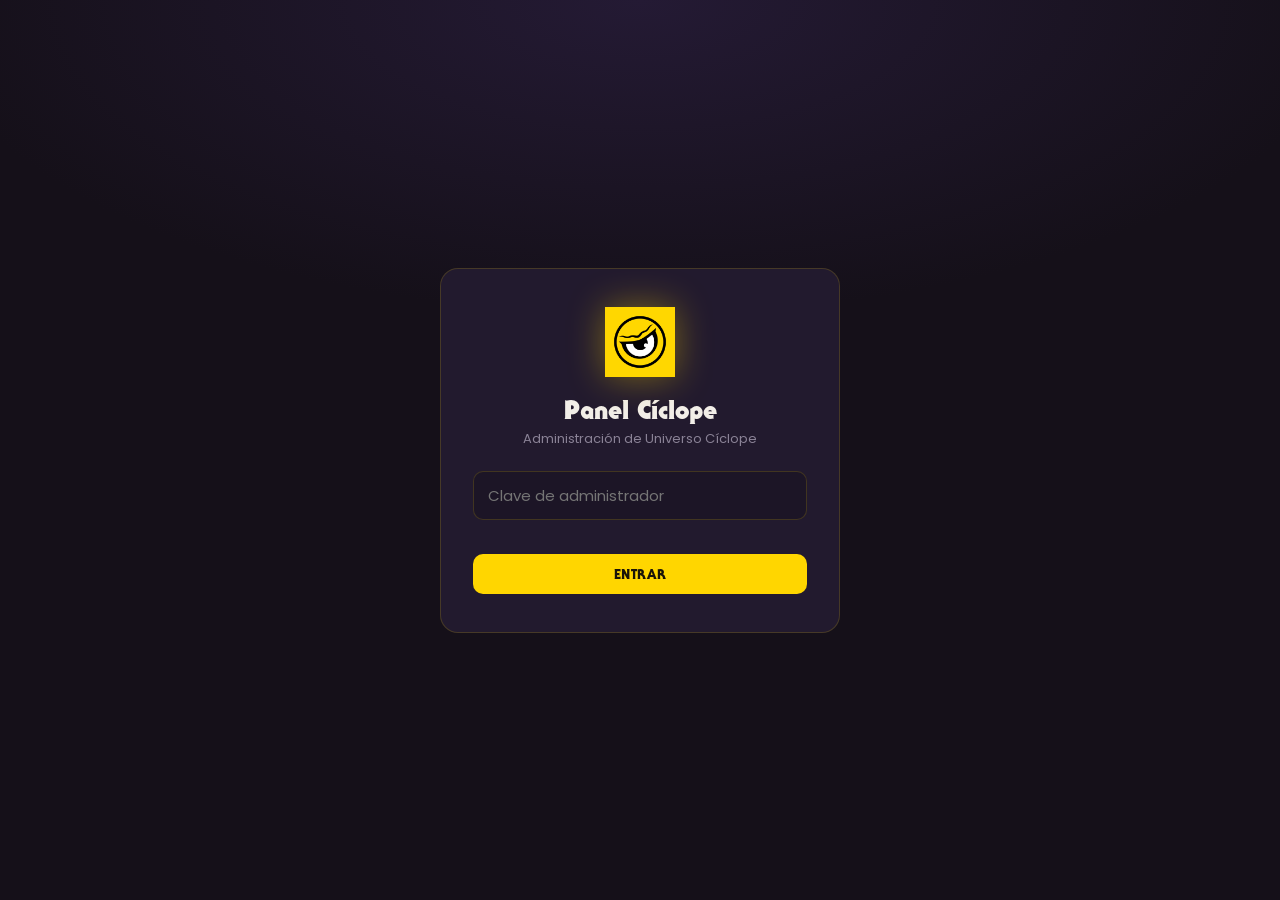
<file: admin/index.html>
<!DOCTYPE html>
<html lang="es">
<head>
<meta charset="UTF-8">
<meta name="viewport" content="width=device-width, initial-scale=1.0">
<title>Panel · Universo Cíclope</title>
<meta name="robots" content="noindex">
<link rel="icon" type="image/png" href="../assets/img/app-icon.png">
<link rel="preconnect" href="https://fonts.googleapis.com">
<link rel="preconnect" href="https://fonts.gstatic.com" crossorigin>
<link href="https://fonts.googleapis.com/css2?family=Poppins:wght@300;400;500;600;700;800&display=swap" rel="stylesheet">
<style>
@font-face { font-family:'Serif Gothic'; src:url('../assets/fonts/itc-serif-gothic-heavy-588d443a778f2.otf') format('opentype'); font-weight:800; }
@font-face { font-family:'Serif Gothic'; src:url('../assets/fonts/itc-serif-gothic-black-588d43e1e915d.otf') format('opentype'); font-weight:900; }
:root{
  --amarillo:#FFD600; --morado:#5b2a9d; --morado-luz:#a77be0; --ambar:#e0a83c;
  --fondo:#151019; --fondo2:#1c1526; --panel:#221a2e; --linea:rgba(255,214,0,.16);
  --marfil:#f2eee8; --texto:#c9c2d0; --tenue:#8a8296; --verde:#57d99a;
  --display:'Serif Gothic','Poppins',serif; --body:'Poppins',system-ui,sans-serif;
}
*{margin:0;padding:0;box-sizing:border-box}
body{background:radial-gradient(ellipse 80% 50% at 50% 0%, #241a34, var(--fondo) 70%);color:var(--texto);font-family:var(--body);font-size:15px;min-height:100vh}
a{color:inherit}
.wrap{max-width:1180px;margin:0 auto;padding:0 20px}

/* login */
.login{min-height:100vh;display:grid;place-items:center;padding:20px}
.login__card{background:var(--panel);border:1px solid var(--linea);border-radius:18px;padding:38px 32px;max-width:400px;width:100%;text-align:center}
.login__card img{width:70px;margin:0 auto 14px;filter:drop-shadow(0 0 18px rgba(255,214,0,.4))}
.login__card h1{font-family:var(--display);font-weight:900;color:var(--marfil);font-size:26px;line-height:1}
.login__card p{color:var(--tenue);font-size:13px;margin:6px 0 22px}
input,select,textarea{width:100%;padding:12px 14px;background:var(--fondo2);border:1px solid var(--linea);border-radius:10px;color:var(--marfil);font:inherit;outline:none}
input:focus,select:focus,textarea:focus{border-color:var(--amarillo)}
.btn{display:inline-flex;align-items:center;justify-content:center;gap:8px;padding:11px 20px;border:0;border-radius:10px;background:var(--amarillo);color:#1a1408;font-family:var(--display);font-weight:800;font-size:14px;cursor:pointer;text-transform:uppercase;letter-spacing:.04em}
.btn:hover{filter:brightness(1.06)}
.btn--ghost{background:transparent;border:1px solid var(--linea);color:var(--marfil)}
.btn--sm{padding:8px 14px;font-size:12px}
.err{color:#ff6b6b;font-size:13px;min-height:18px;margin-top:10px}

/* header */
header{position:sticky;top:0;z-index:10;background:rgba(21,16,25,.92);backdrop-filter:blur(12px);border-bottom:1px solid var(--linea)}
header .wrap{display:flex;align-items:center;gap:14px;height:66px}
header img{width:34px}
header b{font-family:var(--display);font-weight:800;color:var(--marfil);font-size:18px}
header .sp{flex:1}
.tabs{display:flex;gap:6px;margin-left:8px}
.tab{padding:8px 16px;border-radius:9px;cursor:pointer;color:var(--tenue);font-weight:600;font-size:14px;border:1px solid transparent}
.tab.on{color:var(--amarillo);background:rgba(255,214,0,.08);border-color:var(--linea)}
.muted{color:var(--tenue);font-size:12.5px}

main{padding:24px 0 60px}
.sec-title{font-family:var(--display);font-weight:900;color:var(--marfil);font-size:22px;margin:6px 0 16px}
.hidden{display:none!important}

/* KPIs */
.kpis{display:grid;grid-template-columns:repeat(auto-fit,minmax(165px,1fr));gap:14px;margin-bottom:26px}
.kpi{background:var(--panel);border:1px solid var(--linea);border-radius:14px;padding:16px 18px}
.kpi b{display:block;font-family:var(--display);font-weight:900;font-size:32px;color:var(--marfil);line-height:1}
.kpi span{color:var(--tenue);font-size:12.5px;text-transform:uppercase;letter-spacing:.04em}
.kpi.hot b{color:var(--amarillo)}

.grid2{display:grid;grid-template-columns:1fr 1fr;gap:20px}
@media(max-width:820px){.grid2{grid-template-columns:1fr}}
.card{background:var(--panel);border:1px solid var(--linea);border-radius:14px;padding:20px;margin-bottom:20px}
.card h3{font-family:var(--display);font-weight:800;color:var(--marfil);font-size:17px;margin-bottom:14px}

/* rank bars */
.rank{display:flex;align-items:center;gap:12px;margin-bottom:10px}
.rank__n{width:120px;font-size:13px;color:var(--texto)}
.rank__bar{flex:1;height:14px;background:var(--fondo2);border-radius:8px;overflow:hidden}
.rank__fill{height:100%;background:linear-gradient(90deg,var(--morado-luz),var(--amarillo));border-radius:8px;transition:width .6s}
.rank__v{width:40px;text-align:right;font-weight:700;color:var(--marfil);font-size:13px}

/* tables */
table{width:100%;border-collapse:collapse;font-size:13.5px}
th{text-align:left;color:var(--tenue);font-weight:600;font-size:11.5px;text-transform:uppercase;letter-spacing:.04em;padding:8px 10px;border-bottom:1px solid var(--linea)}
td{padding:10px;border-bottom:1px solid rgba(255,255,255,.05)}
tr:hover td{background:rgba(255,255,255,.02)}
.pill{display:inline-block;padding:2px 9px;border-radius:20px;font-size:11.5px;font-weight:600;background:rgba(167,123,224,.18);color:var(--morado-luz)}
.code{font-family:ui-monospace,monospace;color:var(--amarillo);letter-spacing:.05em}
.scroll{max-height:420px;overflow:auto}

/* content editor */
.field{margin-bottom:14px}
.field label{display:block;font-size:12.5px;color:var(--tenue);margin-bottom:5px;font-weight:600}
.upwrap{display:flex;gap:8px;align-items:center}
.upwrap input{flex:1}
.upbtn{flex:0 0 auto;cursor:pointer;background:#241a34;border:1px solid var(--linea);border-radius:10px;padding:10px 12px;font-size:16px;white-space:nowrap}
.upbtn:hover{border-color:var(--amarillo)}
.upprev{width:46px;height:46px;object-fit:cover;border-radius:8px;border:1px solid var(--linea)}
.uploading{opacity:.55;pointer-events:none}
.row-item{background:var(--fondo2);border:1px solid var(--linea);border-radius:10px;padding:12px;margin-bottom:10px;position:relative}
.row-item .x{position:absolute;top:8px;right:10px;cursor:pointer;color:var(--tenue);font-size:18px}
.mini{display:grid;grid-template-columns:1fr 1fr;gap:8px}
.chk{display:flex;align-items:center;gap:9px;padding:9px 0;border-bottom:1px solid rgba(255,255,255,.05)}
.chk input{width:auto}
.chk b{color:var(--marfil);font-weight:600}
.chk small{color:var(--tenue);display:block;font-size:12px}
.toolbar{display:flex;gap:10px;align-items:center;margin:20px 0;flex-wrap:wrap}
.ok-msg{color:var(--verde);font-weight:600;font-size:14px}
.loading{text-align:center;color:var(--tenue);padding:40px}
</style>
</head>
<body>

<!-- ===== LOGIN ===== -->
<div class="login" id="login">
  <div class="login__card">
    <img src="../assets/img/app-icon.png" alt="">
    <h1>Panel Cíclope</h1>
    <p>Administración de Universo Cíclope</p>
    <input id="key" type="password" placeholder="Clave de administrador" autocomplete="current-password">
    <div class="err" id="login-err"></div>
    <button class="btn" style="width:100%;margin-top:6px" id="btn-login">Entrar</button>
  </div>
</div>

<!-- ===== APP ===== -->
<div id="app" class="hidden">
  <header><div class="wrap">
    <img src="../assets/img/app-icon.png" alt="">
    <b>Panel Cíclope</b>
    <div class="tabs">
      <div class="tab on" data-tab="metricas">Métricas</div>
      <div class="tab" data-tab="contenido">Contenido</div>
    </div>
    <div class="sp"></div>
    <span class="muted" id="updated"></span>
    <button class="btn btn--ghost btn--sm" id="btn-refresh">↻ Actualizar</button>
    <button class="btn btn--ghost btn--sm" id="btn-logout">Salir</button>
  </div></header>

  <main class="wrap">
    <!-- MÉTRICAS -->
    <section id="t-metricas">
      <div class="kpis" id="kpis"></div>
      <div class="grid2">
        <div class="card"><h3>Distribución de rangos</h3><div id="rangos"></div></div>
        <div class="card"><h3>Canjes por honrar en caja</h3><div class="scroll"><table id="canjes"><thead><tr><th>Explorador</th><th>Premio</th><th>Código</th></tr></thead><tbody></tbody></table></div></div>
      </div>
      <div class="card"><h3>Exploradores</h3><div class="scroll"><table id="explos"><thead><tr><th>Explorador</th><th>Rango</th><th>Sellos</th><th>Gemas</th><th>Visitas</th><th>Última actividad</th></tr></thead><tbody></tbody></table></div></div>
    </section>

    <!-- CONTENIDO -->
    <section id="t-contenido" class="hidden">
      <div class="card">
        <h3>🦸 Hero principal <span class="muted" style="font-weight:400">· la gran noticia del inicio</span></h3>
        <div class="chk" style="border:0;margin-bottom:6px"><input type="checkbox" id="h-activo"><b>Mostrar el hero</b></div>
        <div class="mini">
          <div class="field"><label>Etiqueta</label><input id="h-etiqueta" placeholder="NUEVA TEMPORADA"></div>
          <div class="field"><label>CTA (botón)</label><input id="h-cta" placeholder="Unirme a la expedición"></div>
        </div>
        <div class="field"><label>Título</label><input id="h-titulo" placeholder="El Ojo de Vorak despertó"></div>
        <div class="field"><label>Texto</label><textarea id="h-texto" rows="2"></textarea></div>
        <div class="mini">
          <div class="field"><label>Acción (a dónde lleva)</label><select id="h-accion"><option value="expedicion">Expedición</option><option value="juegos">Juegos</option><option value="archivo">Archivo</option><option value="recompensas">Recompensas</option></select></div>
          <div class="field"><label>Imagen de fondo</label>
            <div class="upwrap"><input id="h-bg" placeholder="URL, o sube una foto →">
              <label class="upbtn">📤 Subir<input type="file" accept="image/*" hidden data-upfor="h-bg"></label></div></div>
        </div>
      </div>

      <div class="card">
        <h3>📰 Novedades <span class="muted" style="font-weight:400">· carrusel de imágenes</span></h3>
        <div id="novs"></div>
        <button class="btn btn--ghost btn--sm" id="add-nov">+ Agregar novedad</button>
      </div>

      <div class="card">
        <h3>✨ Descubrimientos <span class="muted" style="font-weight:400">· con acción</span></h3>
        <div id="promos"></div>
        <button class="btn btn--ghost btn--sm" id="add-promo">+ Agregar descubrimiento</button>
      </div>

      <div class="card">
        <h3>🎴 Pop-up de bienvenida <span class="muted" style="font-weight:400">· card volteable que ve el Explorador al entrar</span></h3>
        <div class="chk" style="border:0;margin-bottom:6px"><input type="checkbox" id="pp-activo"><b>Mostrar el pop-up</b></div>
        <div class="mini">
          <div class="field"><label>Dorso (carta posterior · se ve primero)</label>
            <div class="upwrap"><input id="pp-dorso" placeholder="URL, o sube la imagen →">
              <label class="upbtn">📤 Subir<input type="file" accept="image/*" hidden data-upfor="pp-dorso"></label></div></div>
          <div class="field"><label>Frente (banner de promo · se revela al girar)</label>
            <div class="upwrap"><input id="pp-frente" placeholder="URL, o sube la imagen →">
              <label class="upbtn">📤 Subir<input type="file" accept="image/*" hidden data-upfor="pp-frente"></label></div></div>
        </div>
        <div class="mini">
          <div class="field"><label>Botón (antes de girar)</label><input id="pp-btn1" placeholder="Toca y descubre tu recompensa"></div>
          <div class="field"><label>Botón (al girar)</label><input id="pp-btn2" placeholder="Jugar ahora"></div>
        </div>
        <div class="mini">
          <div class="field"><label>Juego destino</label><select id="pp-juego"><option value="gema">La Gema Mágica</option><option value="ojo">El Ojo del Cíclope</option></select></div>
          <div class="field"><label>Puntos para ganar</label><input id="pp-meta" type="number" min="0" placeholder="15000"></div>
        </div>
        <div class="field"><label>Recompensa (qué gana)</label><input id="pp-recompensa" placeholder="50% de descuento en tu brebaje"></div>
        <hr style="border:0;border-top:1px solid #2a2140;margin:14px 0">
        <p class="muted" style="margin:0 0 8px">Al salir del juego (agregar a inicio + acciones):</p>
        <div class="field"><label>Texto de invitación</label><input id="pp-postsub" placeholder="Aprovecha ahora mismo, Explorador:"></div>
        <div id="pp-ctas"></div>
      </div>

      <div class="toolbar">
        <button class="btn" id="btn-guardar">Guardar cambios</button>
        <span class="ok-msg hidden" id="save-ok">✓ Guardado. Los exploradores lo verán al abrir la app.</span>
        <span class="err" id="save-err"></span>
      </div>
    </section>
  </main>
</div>

<script>
const EP = 'https://script.google.com/macros/s/AKfycbwK_fBVUVF-PpQTblUGQciOdCOFk1d0Cuc4YUo4UEtJZL16wAYdlnrj8DMWpI3JDYGv/exec';
const MISIONES = [
  {id:'primer-contacto',nombre:'Primer Contacto',desc:'Registra tu primera visita'},
  {id:'ojo-testigo',nombre:'El Ojo Testigo',desc:'Deja tu reseña en Google'},
  {id:'cazador-nocturno',nombre:'Cazador Nocturno',desc:'Visitas de martes a jueves cuentan doble'},
  {id:'racha',nombre:'Racha del Anillo',desc:'Tres visitas en 30 días'},
  {id:'catador',nombre:'Catador de Pociones',desc:'Prueba 4 brebajes'},
  {id:'peregrino',nombre:'Peregrino',desc:'Una visita en cada base'},
];
const $ = s => document.querySelector(s);
const $$ = s => [...document.querySelectorAll(s)];
let KEY = localStorage.getItem('uc_admin_key') || '';

/* ---- API ---- */
async function apiGet(accion, extra){
  const u = new URL(EP);
  u.searchParams.set('accion', accion);
  u.searchParams.set('key', KEY);
  if (extra) Object.keys(extra).forEach(k => u.searchParams.set(k, extra[k]));
  const r = await fetch(u.toString());
  return r.json();
}
async function apiPost(body){
  const r = await fetch(EP, {method:'POST', headers:{'Content-Type':'text/plain;charset=utf-8'}, body:JSON.stringify(Object.assign({key:KEY}, body))});
  return r.json();
}

/* ---- LOGIN ---- */
$('#btn-login').addEventListener('click', async () => {
  KEY = $('#key').value.trim();
  $('#login-err').textContent = 'Validando…';
  try{
    const j = await apiGet('login');
    if (j && j.ok){ localStorage.setItem('uc_admin_key', KEY); mostrarApp(); }
    else { $('#login-err').textContent = 'Clave incorrecta.'; }
  }catch(e){ $('#login-err').textContent = 'No pude conectar con el servidor.'; }
});
$('#key').addEventListener('keydown', e => { if(e.key==='Enter') $('#btn-login').click(); });
$('#btn-logout').addEventListener('click', () => { localStorage.removeItem('uc_admin_key'); location.reload(); });

function mostrarApp(){
  $('#login').classList.add('hidden');
  $('#app').classList.remove('hidden');
  cargarTodo();
  cargarConfig();
}

/* ---- TABS ---- */
$$('.tab').forEach(t => t.addEventListener('click', () => {
  $$('.tab').forEach(x => x.classList.toggle('on', x===t));
  $('#t-metricas').classList.toggle('hidden', t.dataset.tab!=='metricas');
  $('#t-contenido').classList.toggle('hidden', t.dataset.tab!=='contenido');
}));

/* ---- MÉTRICAS ---- */
const fmt = n => (n||0).toLocaleString('es-MX');
function haceCuanto(ts){
  if(!ts) return '—';
  const d = Date.now()-ts, h = d/36e5;
  if (h<1) return 'hace minutos';
  if (h<24) return 'hace '+Math.round(h)+' h';
  return 'hace '+Math.round(h/24)+' d';
}
async function cargarTodo(){
  $('#kpis').innerHTML = '<div class="loading">Cargando métricas…</div>';
  try{
    const s = (await apiGet('stats')).stats;
    const l = (await apiGet('lista')).exploradores || [];
    pintarStats(s); pintarExplos(l);
    $('#updated').textContent = 'Actualizado ' + new Date().toLocaleTimeString('es-MX',{hour:'2-digit',minute:'2-digit'});
  }catch(e){ $('#kpis').innerHTML = '<div class="loading">No pude leer el servidor. ¿Redesplegaste el Apps Script con las acciones nuevas?</div>'; }
}
function pintarStats(s){
  const cards = [
    ['Exploradores', s.total, 'hot'],['Activos (7 días)', s.activos7, ''],
    ['Visitas totales', s.visitas, ''],['Gemas en circulación', s.gemas, 'hot'],
    ['Sellos', s.sellos, ''],['Canjes', s.canjes, ''],
  ];
  $('#kpis').innerHTML = cards.map(c=>`<div class="kpi ${c[2]}"><b>${fmt(c[1])}</b><span>${c[0]}</span></div>`).join('');
  const max = Math.max(1, ...s.rangos);
  $('#rangos').innerHTML = s.rangos.map((v,i)=>`<div class="rank"><div class="rank__n">${i+1}. ${s.nombres[i]}</div><div class="rank__bar"><div class="rank__fill" style="width:${Math.round(v/max*100)}%"></div></div><div class="rank__v">${v}</div></div>`).join('');
  const cj = s.canjesRecientes||[];
  $('#canjes tbody').innerHTML = cj.length ? cj.map(c=>`<tr><td>${esc(c.apodo)}</td><td>${esc(c.nombre)}</td><td class="code">${esc(c.codigo)}</td></tr>`).join('') : '<tr><td colspan="3" class="muted">Sin canjes todavía.</td></tr>';
}
function pintarExplos(l){
  $('#explos tbody').innerHTML = l.length ? l.map(e=>`<tr>
    <td><b style="color:var(--marfil)">${esc(e.apodo||'Explorador')}</b></td>
    <td><span class="pill">Nv ${e.rango}</span></td>
    <td>${e.sellos}</td><td>${e.gemas}</td><td>${e.visitas}</td>
    <td class="muted">${haceCuanto(e.actualizado)}</td></tr>`).join('') : '<tr><td colspan="6" class="muted">Aún no hay exploradores registrados.</td></tr>';
}

/* ---- CONTENIDO ---- */
let CFG = {};
async function cargarConfig(){
  try{ const j = await apiGet('config'); CFG = (j&&j.config)||{}; }catch(_){ CFG={}; }
  pintarConfig();
}
function pintarConfig(){
  const h = CFG.hero||{};
  $('#h-activo').checked = h.activo!==false;
  $('#h-etiqueta').value = h.etiqueta||''; $('#h-cta').value=h.cta||'';
  $('#h-titulo').value = h.titulo||''; $('#h-texto').value=h.texto||'';
  $('#h-accion').value = h.accion||'expedicion'; $('#h-bg').value=h.bg||'';
  renderNovs(CFG.novedades||null);
  renderPromos(CFG.promos||null);
  const activas = CFG.misionesActivas || null;
  $('#misiones').innerHTML = MISIONES.map(m=>`<label class="chk"><input type="checkbox" data-mid="${m.id}" ${(!activas||activas.includes(m.id))?'checked':''}><span><b>${m.nombre}</b><small>${m.desc}</small></span></label>`).join('');
  pintarPromoPopup(CFG.promoPopup||{});
}
const PP_ACCIONES = ['expedicion','registrar','resena','juegos','archivo','recompensas'];
function pintarPromoPopup(p){
  $('#pp-activo').checked = p.activo!==false;
  $('#pp-dorso').value = p.dorso||''; $('#pp-frente').value = p.frente||'';
  $('#pp-btn1').value = p.btnDescubrir||''; $('#pp-btn2').value = p.btnJugar||'';
  $('#pp-juego').value = p.juego||'gema'; $('#pp-meta').value = (p.metaPuntos!=null?p.metaPuntos:15000);
  $('#pp-recompensa').value = p.recompensa||''; $('#pp-postsub').value = p.postSub||'';
  const ctas = (p.ctas&&p.ctas.length)?p.ctas:[{txt:'',accion:'expedicion'},{txt:'',accion:'registrar'},{txt:'',accion:'resena'}];
  const rows = [0,1,2].map(i=>{ const c=ctas[i]||{}; return `<div class="mini" data-ppcta>
    <div class="field"><label>Botón ${i+1}</label><input data-f="txt" value="${esc(c.txt||'')}" placeholder="Registra tu visita"></div>
    <div class="field"><label>Acción</label><select data-f="accion">${opts(PP_ACCIONES,c.accion)}</select></div></div>`; });
  $('#pp-ctas').innerHTML = rows.join('');
}
function recolectarPromoPopup(){
  const ctas = $$('#pp-ctas [data-ppcta]').map(r=>({ txt:val(r,'txt'), accion:val(r,'accion') })).filter(c=>c.txt);
  return {
    activo: $('#pp-activo').checked,
    dorso: $('#pp-dorso').value.trim(), frente: $('#pp-frente').value.trim(),
    btnDescubrir: $('#pp-btn1').value.trim(), btnJugar: $('#pp-btn2').value.trim(),
    juego: $('#pp-juego').value, metaPuntos: parseInt($('#pp-meta').value,10)||0,
    recompensa: $('#pp-recompensa').value.trim(), postSub: $('#pp-postsub').value.trim(),
    ctas
  };
}
function renderNovs(list){
  const arr = list || [{img:'',tag:'',titulo:'',accion:'archivo'}];
  $('#novs').innerHTML = arr.map((n,i)=>rowNov(n,i)).join('');
}
function rowNov(n,i){
  return `<div class="row-item" data-nov><span class="x" data-del>✕</span>
    <div class="field"><label>Imagen</label>
      <div class="upwrap"><input data-f="img" value="${esc(n.img||'')}" placeholder="URL, o sube una foto →">
        <label class="upbtn">📤 Subir<input type="file" accept="image/*" hidden data-upfield></label></div></div>
    <div class="field"><label>Etiqueta</label><input data-f="tag" value="${esc(n.tag||'')}" placeholder="MENÚ"></div>
    <div class="mini"><div class="field"><label>Título</label><input data-f="titulo" value="${esc(n.titulo||'')}"></div>
    <div class="field"><label>Acción</label><select data-f="accion">${opts(['archivo','juegos','recompensas','expedicion'],n.accion)}</select></div></div></div>`;
}
function renderPromos(list){
  const arr = list || [{ico:'',titulo:'',texto:'',accion:'',cta:'',activo:true}];
  $('#promos').innerHTML = arr.map(p=>rowPromo(p)).join('');
}
function rowPromo(p){
  return `<div class="row-item" data-promo><span class="x" data-del>✕</span>
    <div class="mini"><div class="field"><label>Icono (emoji)</label><input data-f="ico" value="${esc(p.ico||'')}" placeholder="🌙"></div>
    <div class="field"><label>Título</label><input data-f="titulo" value="${esc(p.titulo||'')}"></div></div>
    <div class="field"><label>Texto</label><input data-f="texto" value="${esc(p.texto||'')}"></div>
    <div class="mini"><div class="field"><label>Botón (CTA)</label><input data-f="cta" value="${esc(p.cta||'')}" placeholder="Registrar visita"></div>
    <div class="field"><label>Acción</label><select data-f="accion">${opts(['','registrar','resena','expedicion','juegos','archivo'],p.accion)}</select></div></div></div>`;
}
function opts(vals,sel){ return vals.map(v=>`<option value="${v}" ${v===sel?'selected':''}>${v||'(sin acción)'}</option>`).join(''); }

$('#add-nov').addEventListener('click', ()=>{ $('#novs').insertAdjacentHTML('beforeend', rowNov({accion:'archivo'})); });
$('#add-promo').addEventListener('click', ()=>{ $('#promos').insertAdjacentHTML('beforeend', rowPromo({activo:true,accion:''})); });
document.addEventListener('click', e=>{ if(e.target.matches('[data-del]')) e.target.closest('.row-item').remove(); });

function recolectar(){
  const hero = { activo:$('#h-activo').checked, etiqueta:$('#h-etiqueta').value, titulo:$('#h-titulo').value, texto:$('#h-texto').value, cta:$('#h-cta').value, accion:$('#h-accion').value, bg:$('#h-bg').value };
  const novedades = $$('#novs [data-nov]').map(r=>({ img:val(r,'img'), tag:val(r,'tag'), titulo:val(r,'titulo'), accion:val(r,'accion') })).filter(n=>n.titulo||n.img);
  const promos = $$('#promos [data-promo]').map(r=>({ activo:true, ico:val(r,'ico'), titulo:val(r,'titulo'), texto:val(r,'texto'), cta:val(r,'cta'), accion:val(r,'accion') })).filter(p=>p.titulo);
  const misionesActivas = $$('#misiones input:checked').map(c=>c.dataset.mid);
  const promoPopup = recolectarPromoPopup();
  return { hero, novedades, promos, misionesActivas, promoPopup };
}
const val = (r,f)=> r.querySelector(`[data-f="${f}"]`).value.trim();

/* ---- SUBIR FOTOS (redimensiona y sube al Drive vía backend) ---- */
function resizeImg(file, max, q){
  return new Promise((res,rej)=>{
    const img=new Image();
    img.onload=()=>{ const s=Math.min(1, max/Math.max(img.width,img.height)); const c=document.createElement('canvas');
      c.width=Math.round(img.width*s); c.height=Math.round(img.height*s);
      c.getContext('2d').drawImage(img,0,0,c.width,c.height);
      res(c.toDataURL('image/jpeg', q)); };
    img.onerror=rej; img.src=URL.createObjectURL(file);
  });
}
document.addEventListener('change', async e=>{
  const inp=e.target;
  if (inp.type!=='file' || !inp.files || !inp.files[0]) return;
  if (!inp.matches('[data-upfor],[data-upfield]')) return;
  const target = inp.dataset.upfor ? document.getElementById(inp.dataset.upfor)
    : inp.closest('.field').querySelector('[data-f="img"]');
  const btn = inp.closest('.upbtn'); const txt = btn.childNodes[0];
  btn.classList.add('uploading'); txt.nodeValue='Subiendo…';
  try{
    const dataUrl = await resizeImg(inp.files[0], 1400, 0.72);
    const j = await apiPost({ accion:'subirImagen', nombre:inp.files[0].name, data:dataUrl.split(',')[1], mime:'image/jpeg' });
    if (j && j.ok){ target.value = j.url; }
    else alert('No se pudo subir la foto: ' + ((j&&j.msg)||'error'));
  }catch(err){ alert('Error al subir la imagen.'); }
  finally{ btn.classList.remove('uploading'); txt.nodeValue='📤 Subir'; inp.value=''; }
});

$('#btn-guardar').addEventListener('click', async ()=>{
  $('#save-ok').classList.add('hidden'); $('#save-err').textContent='';
  const cfg = recolectar();
  try{
    const j = await apiPost({accion:'configGuardar', config:cfg});
    if (j && j.ok){ CFG=cfg; $('#save-ok').classList.remove('hidden'); }
    else $('#save-err').textContent = (j&&j.msg)||'No se pudo guardar.';
  }catch(e){ $('#save-err').textContent='Error de conexión.'; }
});

$('#btn-refresh').addEventListener('click', cargarTodo);
function esc(t){ return String(t==null?'':t).replace(/[&<>"]/g,m=>({'&':'&amp;','<':'&lt;','>':'&gt;','"':'&quot;'}[m])); }

/* auto-login si ya hay clave */
if (KEY) { apiGet('login').then(j=>{ if(j&&j.ok) mostrarApp(); }).catch(()=>{}); }
</script>
</body>
</html>
</file>
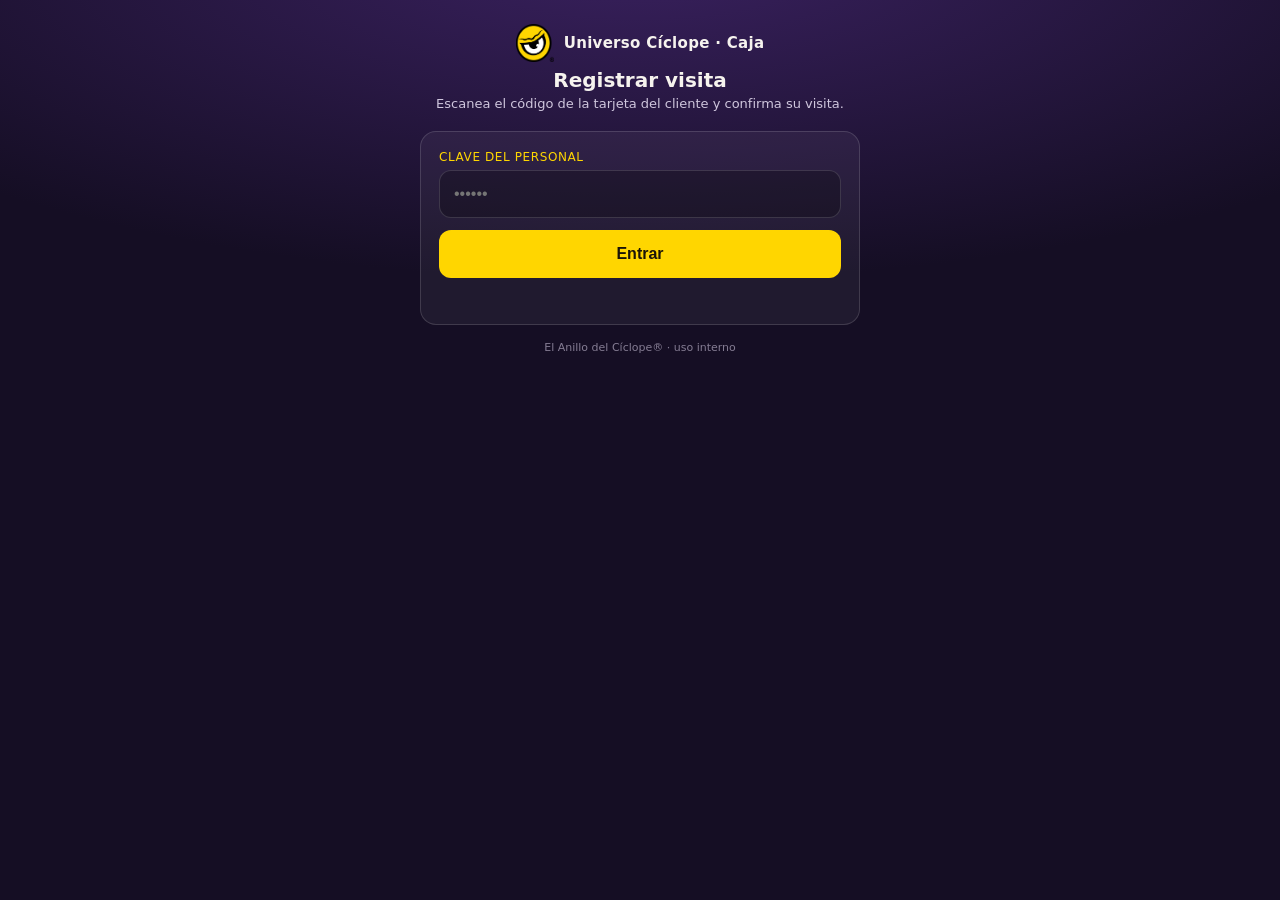
<file: checkin/index.html>
<!DOCTYPE html>
<html lang="es">
<head>
<meta charset="UTF-8">
<meta name="viewport" content="width=device-width, initial-scale=1.0, viewport-fit=cover">
<title>Caja · Universo Cíclope</title>
<meta name="robots" content="noindex">
<meta name="theme-color" content="#151019">
<link rel="icon" type="image/png" href="../assets/img/app-icon.png">
<style>
  :root{ --amarillo:#FFD600; --marfil:#f6f3ee; --texto:#cfc6dd; --linea:rgba(255,255,255,.14); }
  *{ box-sizing:border-box; -webkit-tap-highlight-color:transparent; }
  body{ margin:0; min-height:100dvh; font-family:'Poppins',system-ui,sans-serif; color:var(--marfil);
    background:radial-gradient(ellipse 120% 60% at 50% -6%, #3a2160, #150e24 62%), #120a1e;
    display:flex; flex-direction:column; align-items:center; padding:24px 18px calc(env(safe-area-inset-bottom) + 24px); }
  .wrap{ width:100%; max-width:440px; }
  .brand{ display:flex; align-items:center; gap:10px; justify-content:center; margin-bottom:6px; }
  .brand img{ width:38px; height:38px; }
  .brand b{ font-size:15px; letter-spacing:.02em; }
  h1{ text-align:center; font-size:20px; margin:6px 0 4px; }
  .sub{ text-align:center; color:var(--texto); font-size:13px; margin:0 0 20px; }
  .card{ background:rgba(255,255,255,.05); border:1px solid var(--linea); border-radius:16px; padding:18px; margin-bottom:14px; }
  label{ display:block; font-size:12px; letter-spacing:.05em; text-transform:uppercase; color:var(--amarillo); margin-bottom:6px; }
  input,select{ width:100%; padding:14px; border-radius:12px; border:1px solid var(--linea); background:rgba(0,0,0,.25); color:var(--marfil); font-size:16px; }
  .btn{ width:100%; padding:15px; border:0; border-radius:12px; font-size:16px; font-weight:700; cursor:pointer; margin-top:12px; }
  .btn--go{ background:var(--amarillo); color:#1a1408; }
  .btn--ghost{ background:transparent; border:1px solid var(--linea); color:var(--marfil); }
  .hi{ text-align:center; padding:8px 0; }
  .hi .nom{ font-size:26px; font-weight:800; }
  .hi .rk{ color:var(--amarillo); font-size:14px; margin-top:2px; }
  .stats{ display:flex; justify-content:center; gap:26px; margin-top:14px; }
  .stats b{ display:block; font-size:26px; }
  .stats span{ font-size:11px; color:var(--texto); text-transform:uppercase; letter-spacing:.05em; }
  .ok{ text-align:center; padding:14px; }
  .ok .big{ font-size:52px; }
  .msg{ text-align:center; font-size:14px; color:var(--texto); margin-top:8px; min-height:20px; }
  .err{ color:#ff9a9a; }
  .hidden{ display:none; }
  .foot{ text-align:center; font-size:11px; color:var(--texto); opacity:.6; margin-top:16px; }
  .link{ color:var(--amarillo); text-decoration:none; }
</style>
</head>
<body>
<div class="wrap">
  <div class="brand"><img src="../assets/img/isotipo.png" alt=""><b>Universo Cíclope · Caja</b></div>
  <h1>Registrar visita</h1>
  <p class="sub">Escanea el código de la tarjeta del cliente y confirma su visita.</p>

  <!-- PASO 1: clave del personal -->
  <div class="card" id="paso-key">
    <label>Clave del personal</label>
    <input id="in-key" type="password" inputmode="numeric" placeholder="••••••" autocomplete="off">
    <button class="btn btn--go" id="btn-key">Entrar</button>
    <div class="msg" id="key-msg"></div>
  </div>

  <!-- PASO 2: registrar -->
  <div class="card hidden" id="paso-reg">
    <div id="explorador" class="hi"></div>
    <div style="margin-top:14px">
      <label>Sucursal</label>
      <select id="in-base"></select>
    </div>
    <button class="btn btn--go" id="btn-reg">✅ Registrar visita</button>
    <div class="msg" id="reg-msg"></div>
  </div>

  <!-- PASO 3: escanear otro / manual -->
  <div class="card hidden" id="paso-otro">
    <label>Registrar a otro explorador</label>
    <input id="in-id" placeholder="Escanea su QR o pega su código (UC-...)" autocomplete="off">
    <button class="btn btn--go" id="btn-buscar">Buscar y registrar</button>
    <button class="btn btn--ghost" id="btn-salir">Cerrar sesión de caja</button>
  </div>

  <p class="foot">El Anillo del Cíclope® · uso interno</p>
</div>

<script>
(function(){
  var ENDPOINT = 'https://script.google.com/macros/s/AKfycbwK_fBVUVF-PpQTblUGQciOdCOFk1d0Cuc4YUo4UEtJZL16wAYdlnrj8DMWpI3JDYGv/exec';
  var BASES = ['Revolución','Tulipanes'];
  var $ = function(s){ return document.querySelector(s); };
  var params = new URLSearchParams(location.search);
  var idActual = (params.get('e')||'').trim();
  var key = '';

  // pinta el selector de sucursal (recuerda la última)
  var sel = $('#in-base');
  BASES.forEach(function(b){ var o=document.createElement('option'); o.value=b; o.textContent=b; sel.appendChild(o); });
  var ultBase = localStorage.getItem('uc_caja_base'); if (ultBase) sel.value = ultBase;
  sel.addEventListener('change', function(){ localStorage.setItem('uc_caja_base', sel.value); });

  function get(url){ return fetch(url).then(function(r){ return r.json(); }); }
  function post(body){
    return fetch(ENDPOINT, { method:'POST', headers:{'Content-Type':'text/plain;charset=utf-8'}, body: JSON.stringify(body) })
      .then(function(r){ return r.json(); });
  }

  // ---- PASO 1: validar clave ----
  var guardada = localStorage.getItem('uc_caja_key');
  if (guardada) { key = guardada; entrar(); }

  $('#btn-key').addEventListener('click', function(){
    var k = $('#in-key').value.trim();
    if (!k) return;
    $('#key-msg').textContent = 'Verificando…';
    get(ENDPOINT + '?accion=login&key=' + encodeURIComponent(k)).then(function(j){
      if (j && j.ok){ key = k; localStorage.setItem('uc_caja_key', k); $('#key-msg').textContent=''; entrar(); }
      else { $('#key-msg').innerHTML = '<span class="err">Clave incorrecta.</span>'; }
    }).catch(function(){ $('#key-msg').innerHTML = '<span class="err">Sin conexión. Intenta de nuevo.</span>'; });
  });
  $('#in-key').addEventListener('keydown', function(e){ if (e.key==='Enter') $('#btn-key').click(); });

  function entrar(){
    $('#paso-key').classList.add('hidden');
    $('#paso-otro').classList.remove('hidden');
    if (idActual) cargarExplorador(idActual);
  }

  // ---- PASO 2: mostrar explorador y registrar ----
  function cargarExplorador(id){
    idActual = id;
    $('#paso-reg').classList.remove('hidden');
    $('#explorador').innerHTML = 'Cargando…';
    $('#reg-msg').textContent = '';
    get(ENDPOINT + '?accion=cargar&id=' + encodeURIComponent(id)).then(function(j){
      if (j && j.ok && j.perfil){
        var p = j.perfil;
        $('#explorador').innerHTML =
          '<div class="nom">'+ (p.apodo || 'Explorador') +'</div>'+
          '<div class="rk">Código '+ (p.codigoRef||'') +'</div>'+
          '<div class="stats"><div><b>'+(p.sellos||0)+'</b><span>Sellos</span></div>'+
          '<div><b>'+(p.gemas||0)+'</b><span>Gemas</span></div>'+
          '<div><b>'+((p.visitas||[]).length)+'</b><span>Visitas</span></div></div>';
      } else {
        $('#explorador').innerHTML = '<div class="msg err">No se encontró. Pídele que abra su app una vez.</div>';
      }
    }).catch(function(){ $('#explorador').innerHTML = '<div class="msg err">Sin conexión.</div>'; });
  }

  $('#btn-reg').addEventListener('click', function(){
    if (!idActual) return;
    var btn = $('#btn-reg'); btn.disabled = true;
    $('#reg-msg').textContent = 'Registrando…';
    post({ accion:'checkin', key:key, id:idActual, base: sel.value }).then(function(j){
      btn.disabled = false;
      if (j && j.ok){
        if (j.dup){ $('#reg-msg').innerHTML = '<span class="err">'+ (j.msg||'Ya se registró hace un momento.') +'</span>'; return; }
        $('#paso-reg').innerHTML = '<div class="ok"><div class="big">✅</div>'+
          '<div class="hi"><div class="nom">¡Visita registrada!</div>'+
          '<div class="rk">'+ (j.apodo||'Explorador') +'</div></div>'+
          '<div class="stats"><div><b>'+j.sellos+'</b><span>Sellos</span></div>'+
          '<div><b>'+j.gemas+'</b><span>Gemas</span></div></div>'+
          '<button class="btn btn--go" onclick="location.href=location.pathname">Registrar otra</button></div>';
      } else {
        $('#reg-msg').innerHTML = '<span class="err">'+ ((j&&j.msg)||'No se pudo registrar.') +'</span>';
      }
    }).catch(function(){ btn.disabled=false; $('#reg-msg').innerHTML = '<span class="err">Sin conexión.</span>'; });
  });

  // ---- PASO 3: otro / manual ----
  $('#btn-buscar').addEventListener('click', function(){
    var v = $('#in-id').value.trim();
    if (!v) return;
    // acepta pegar la URL completa del QR o solo el id
    var m = v.match(/[?&]e=([^&\s]+)/); if (m) v = decodeURIComponent(m[1]);
    cargarExplorador(v);
    window.scrollTo({ top: 0, behavior:'smooth' });
  });
  $('#btn-salir').addEventListener('click', function(){
    localStorage.removeItem('uc_caja_key');
    location.href = location.pathname;
  });
})();
</script>
</body>
</html>
</file>
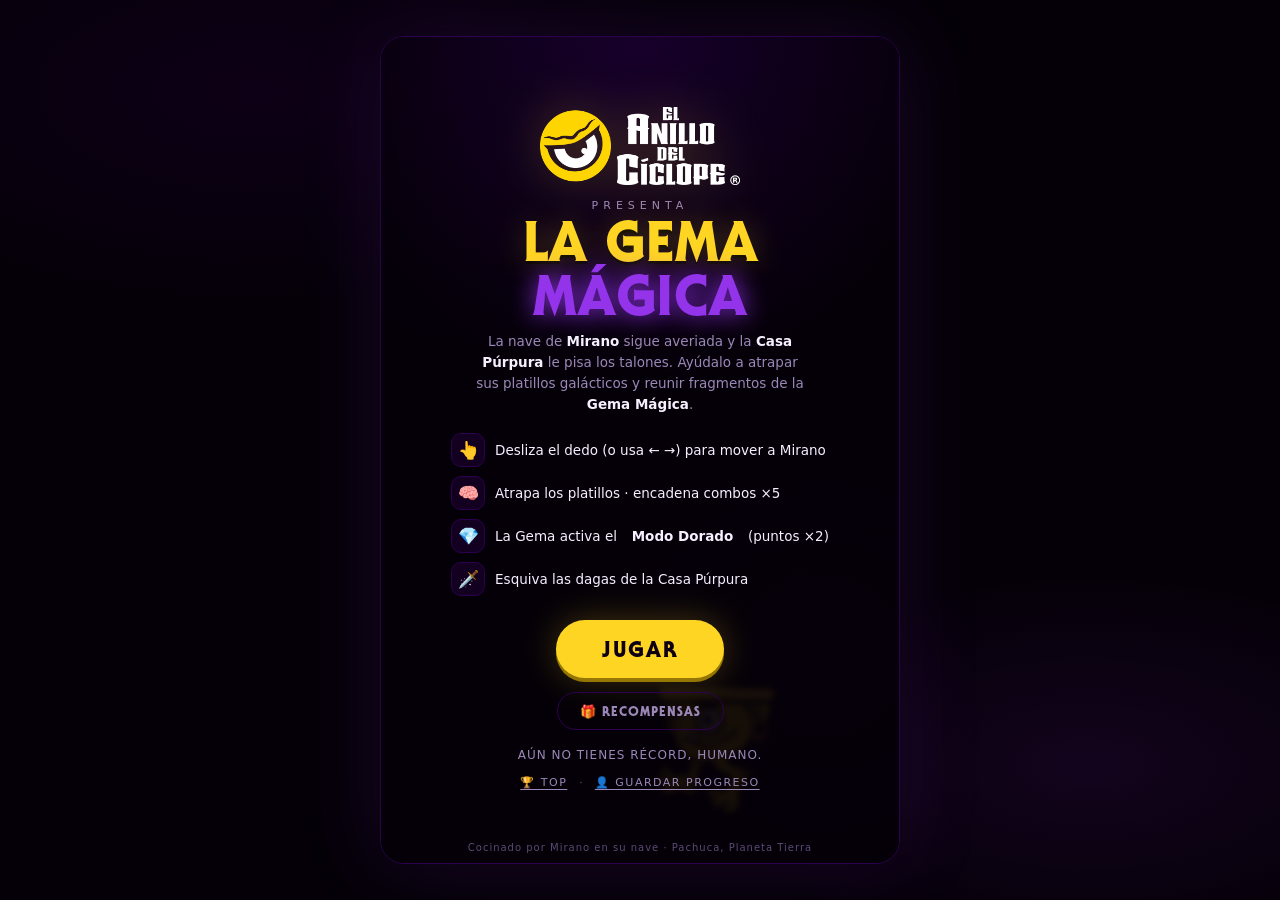
<file: juegos/gema-magica.html>
<!DOCTYPE html>
<html lang="es">
<head>
<meta charset="UTF-8">
<meta name="viewport" content="width=device-width, initial-scale=1.0, maximum-scale=1.0, user-scalable=no, viewport-fit=cover">
<title>La Gema Mágica — El Anillo del Cíclope</title>
<meta name="description" content="Ayuda a Mirano a atrapar platillos galácticos y fragmentos de la Gema Mágica. Un juego de El Anillo del Cíclope, Pachuca.">
<style>
@font-face{
  font-family:'ITCSerifGothic';
  src:url([data-uri]) format('opentype');
  font-weight:900;font-display:swap;
}
:root{
  --yellow:#FFD523;
  --yellow-glow:#FFD52340;
  --purple:#6B21A8;
  --purple-light:#9333EA;
  --purple-dark:#3B0764;
  --void:#050008;
  --deep:#0D0015;
  --surface:#130020;
  --white:#F5F0FF;
  --muted:#9B87B8;
  --border:#2D0050;
  --display:'ITCSerifGothic','Arial Black',sans-serif;
  --body:'Poppins',system-ui,-apple-system,'Segoe UI',sans-serif;
}
*{margin:0;padding:0;box-sizing:border-box;-webkit-tap-highlight-color:transparent}
html,body{height:100%;overflow:hidden;overscroll-behavior:none}
body{
  background:var(--void);
  color:var(--white);
  font-family:var(--body);
  display:flex;align-items:center;justify-content:center;
}
/* fondo cósmico de página (visible en desktop alrededor del stage) */
body::before{
  content:'';position:fixed;inset:0;
  background:
    radial-gradient(ellipse 60% 40% at 20% 10%, #2d005033 0%, transparent 60%),
    radial-gradient(ellipse 50% 35% at 85% 85%, #6b21a822 0%, transparent 60%),
    var(--void);
  z-index:-1;
}
#stage{
  position:relative;
  width:min(100vw,520px);
  height:100vh;
  height:100dvh;
  max-height:100vh;
  max-height:100dvh;
  background:var(--void);
  overflow:hidden;
  user-select:none;-webkit-user-select:none;
}
/* el canvas bloquea gestos táctiles (juego); las pantallas sí permiten scroll */
canvas#game{touch-action:none}
.screen{touch-action:pan-y}
@media(min-width:560px){
  #stage{
    height:min(92dvh,880px);
    border:1px solid var(--border);
    border-radius:24px;
    box-shadow:0 0 80px #6b21a833, 0 0 24px #00000088;
  }
}
canvas#game{position:absolute;inset:0;width:100%;height:100%;display:block}

/* ---------- HUD ---------- */
#hud{
  position:absolute;top:0;left:0;right:0;
  display:flex;align-items:flex-start;justify-content:space-between;
  padding:calc(10px + env(safe-area-inset-top)) 14px 0;
  pointer-events:none;opacity:0;transition:opacity .3s;
  z-index:5;
}
#hud.on{opacity:1}
#score{
  font-family:var(--display);
  font-size:34px;line-height:1;color:var(--yellow);
  text-shadow:0 0 18px var(--yellow-glow),0 2px 0 #000;
  letter-spacing:1px;min-width:90px;
}
#combo{
  font-family:var(--display);font-size:15px;color:var(--purple-light);
  letter-spacing:1px;margin-top:4px;height:18px;transition:transform .1s;
}
#combo.hot{color:var(--yellow);text-shadow:0 0 12px var(--yellow-glow)}
#lives{display:flex;gap:5px;justify-content:flex-end}
#lives svg{width:26px;height:26px;filter:drop-shadow(0 2px 2px #000a);transition:opacity .3s,transform .3s}
#lives svg.dead{opacity:.18;transform:scale(.8)}
#hudRight{display:flex;flex-direction:column;align-items:flex-end;gap:8px}

#muteBtn{
  pointer-events:auto;
  background:#13002088;border:1px solid var(--border);color:var(--muted);
  width:38px;height:38px;border-radius:50%;font-size:16px;cursor:pointer;
  display:flex;align-items:center;justify-content:center;backdrop-filter:blur(4px);
}
#muteBtn:active{transform:scale(.92)}

/* ---------- Toast de lore ---------- */
#toast{
  position:absolute;left:50%;top:22%;transform:translate(-50%,0) scale(.9);
  font-family:var(--display);font-size:19px;text-align:center;
  color:var(--white);letter-spacing:.5px;
  text-shadow:0 0 20px var(--purple-light),0 2px 0 #000;
  opacity:0;transition:opacity .4s,transform .4s;
  pointer-events:none;z-index:6;padding:0 30px;width:100%;
}
#toast.show{opacity:1;transform:translate(-50%,0) scale(1)}

/* ---------- Pantallas ---------- */
.screen{
  position:absolute;inset:0;z-index:10;
  display:flex;flex-direction:column;align-items:center;justify-content:center;
  justify-content:safe center;
  overflow-y:auto;
  text-align:center;padding:28px 26px calc(28px + env(safe-area-inset-bottom));
  background:radial-gradient(ellipse 90% 60% at 50% 0%, #1a0030dd 0%, #050008ee 70%);
  backdrop-filter:blur(3px);
  opacity:1;visibility:visible;transition:opacity .35s,visibility .35s;
}
.screen.hidden{opacity:0;pointer-events:none;visibility:hidden}
.logo{width:min(200px,48%);margin-bottom:4px;filter:drop-shadow(0 0 24px var(--yellow-glow))}
.presenta{
  font-family:var(--body);font-size:11px;letter-spacing:5px;color:var(--muted);
  text-transform:uppercase;margin:10px 0 2px;
}
h1.gameTitle{
  font-family:var(--display);
  font-size:clamp(40px,11vw,56px);line-height:.95;
  color:var(--yellow);
  text-shadow:0 0 30px var(--yellow-glow),0 3px 0 #000;
  letter-spacing:1px;margin-bottom:10px;
}
h1.gameTitle span{color:var(--purple-light);text-shadow:0 0 24px var(--purple-light)}
.lore{
  font-size:13.5px;color:var(--muted);line-height:1.55;max-width:340px;margin-bottom:18px;
}
.lore b{color:var(--white);font-weight:600}
.howto{
  display:flex;flex-direction:column;gap:9px;margin-bottom:24px;
  font-size:13.5px;color:var(--white);
}
.howto div{display:flex;align-items:center;gap:10px;text-align:left}
.howto .ico{
  width:34px;height:34px;flex:none;border-radius:10px;
  background:var(--surface);border:1px solid var(--border);
  display:flex;align-items:center;justify-content:center;font-size:17px;
}
.btn{
  font-family:var(--display);
  background:var(--yellow);color:#0D0015;border:none;cursor:pointer;
  font-size:22px;letter-spacing:2px;
  padding:15px 46px;border-radius:999px;
  box-shadow:0 0 34px var(--yellow-glow),0 4px 0 #8a6d00;
  transition:transform .08s;
}
.btn:active{transform:translateY(3px);box-shadow:0 0 34px var(--yellow-glow),0 1px 0 #8a6d00}
.btn.secondary{
  background:transparent;color:var(--yellow);
  border:2px solid var(--yellow);box-shadow:none;
  font-size:15px;padding:11px 26px;
}
.btn.ghost{
  background:transparent;color:var(--muted);border:1px solid var(--border);
  box-shadow:none;font-size:13px;padding:10px 22px;letter-spacing:1px;
}
.btnRow{display:flex;gap:10px;flex-wrap:wrap;justify-content:center;margin-top:14px}
.best{
  margin-top:18px;font-size:12px;color:var(--muted);letter-spacing:1px;text-transform:uppercase;
}
.best b{color:var(--yellow);font-family:var(--display);font-size:15px;letter-spacing:2px}

/* game over */
#finTitle{
  font-family:var(--display);font-size:clamp(30px,8vw,40px);color:var(--white);
  text-shadow:0 0 24px var(--purple-light),0 2px 0 #000;margin-bottom:2px;
}
#finScore{
  font-family:var(--display);font-size:clamp(64px,20vw,92px);line-height:1;
  color:var(--yellow);text-shadow:0 0 40px var(--yellow-glow),0 4px 0 #000;
}
#finNew{
  font-family:var(--display);color:var(--purple-light);font-size:16px;letter-spacing:2px;
  height:22px;margin:2px 0 8px;text-shadow:0 0 14px var(--purple-light);
}
#rango{
  font-family:var(--display);font-size:21px;color:var(--yellow);letter-spacing:1px;margin-bottom:6px;
}
#frase{
  font-size:13.5px;color:var(--muted);font-style:italic;line-height:1.55;
  max-width:320px;margin-bottom:6px;
}
#frase b{color:var(--white)}
.cta{
  margin-top:20px;font-size:11.5px;color:var(--muted);letter-spacing:.5px;line-height:1.6;
}
.cta a{color:var(--yellow);text-decoration:none;font-weight:600}
.eyeTitle{width:86px;height:86px;margin-bottom:6px;animation:float 3.2s ease-in-out infinite}
@keyframes float{0%,100%{transform:translateY(0)}50%{transform:translateY(-9px)}}
.eyeTitle .lid{transform-origin:50% 32%;animation:blink 4.6s infinite}
@keyframes blink{0%,93%,100%{transform:scaleY(1)}96%{transform:scaleY(2.6)}}
@media(prefers-reduced-motion:reduce){
  .eyeTitle{animation:none}.eyeTitle .lid{animation:none}
}
.credit{position:absolute;bottom:calc(10px + env(safe-area-inset-bottom));font-size:10px;color:#5a4a75;letter-spacing:1px}

/* ---------- Recompensas ---------- */
.rwTitle{
  font-family:var(--display);font-size:clamp(30px,8vw,38px);color:var(--yellow);
  text-shadow:0 0 24px var(--yellow-glow),0 2px 0 #000;letter-spacing:1px;margin-bottom:8px;
}
.pcBalance{
  font-family:var(--display);font-size:17px;color:var(--white);letter-spacing:1.5px;
  background:var(--surface);border:1px solid var(--border);border-radius:999px;
  padding:9px 22px;margin-bottom:10px;
}
.pcBalance b{color:var(--yellow);font-size:21px}
.pcEye{filter:drop-shadow(0 0 6px var(--purple-light))}
.rwHow{font-size:12px;color:var(--muted);line-height:1.6;margin-bottom:14px}
.rwHow b{color:var(--white)}
#rwList{display:flex;flex-direction:column;gap:10px;width:100%;max-width:360px}
.rwCard{
  display:flex;align-items:center;gap:12px;text-align:left;
  background:var(--surface);border:1px solid var(--border);border-radius:16px;
  padding:11px 14px;
}
.rwCard.afford{border-color:var(--yellow);box-shadow:0 0 14px var(--yellow-glow)}
.rwIco{font-size:26px;flex:none;width:40px;text-align:center;filter:drop-shadow(0 2px 3px #000a)}
.rwInfo{flex:1;min-width:0}
.rwName{font-family:var(--display);font-size:14px;color:var(--white);letter-spacing:.5px}
.rwDesc{font-size:11px;color:var(--muted);line-height:1.35}
.rwCost{font-family:var(--display);font-size:12px;color:var(--purple-light);letter-spacing:1px}
.rwBtn{
  font-family:var(--display);flex:none;border:none;cursor:pointer;border-radius:999px;
  font-size:12px;letter-spacing:1px;padding:9px 14px;
  background:var(--yellow);color:#0D0015;
}
.rwBtn:disabled{background:#2b2140;color:#6a5a85;cursor:default}
.rwConfirm{width:100%}
.rwConfirm p{font-size:11.5px;color:var(--muted);margin:6px 0 8px;line-height:1.45}
.rwConfirm p b{color:var(--white)}
.rwHold{
  width:100%;font-family:var(--display);font-size:12px;letter-spacing:1px;
  border:2px solid var(--purple-light);background:transparent;color:var(--white);
  border-radius:999px;padding:11px 10px;cursor:pointer;position:relative;overflow:hidden;
}
.rwHold .fill{
  position:absolute;inset:0;width:0%;background:var(--purple);z-index:-1;transition:width .1s linear;
}
.rwCancel{background:none;border:none;color:var(--muted);font-size:11px;margin-top:6px;cursor:pointer;text-decoration:underline}
#rwSuccess{display:flex;flex-direction:column;align-items:center;gap:4px;margin:8px 0}
#rwSuccess.hidden{display:none}
.rwCheck{
  width:64px;height:64px;border-radius:50%;background:var(--yellow);color:#0D0015;
  font-size:34px;display:flex;align-items:center;justify-content:center;
  box-shadow:0 0 30px var(--yellow-glow);margin-bottom:4px;
}
.rwOkName{font-family:var(--display);font-size:20px;color:var(--yellow);letter-spacing:1px}
.rwCode{
  font-family:var(--display);font-size:26px;color:var(--white);letter-spacing:4px;
  background:var(--surface);border:1px dashed var(--purple-light);border-radius:12px;
  padding:8px 18px;margin:6px 0 2px;
}
.rwOkDate{font-size:11px;color:var(--muted)}
.rwShow{font-size:12px;color:var(--white);margin-top:4px}
.rwFine{font-size:9.5px;color:#5a4a75;line-height:1.5;max-width:340px;margin-top:14px}
#pcGanados{
  font-family:var(--display);font-size:16px;color:var(--purple-light);letter-spacing:1.5px;
  margin:4px 0 8px;min-height:20px;text-shadow:0 0 12px var(--purple-light);
}
#pcGanados b{color:var(--yellow);text-shadow:0 0 12px var(--yellow-glow)}
#pcChip{color:var(--yellow)}
#rankGlobal{
  font-family:var(--display);font-size:13px;color:var(--white);letter-spacing:1.5px;
  margin-bottom:6px;min-height:16px;text-shadow:0 0 10px var(--purple-light);
}

/* ---------- Salón Cíclope (top + perfil) ---------- */
.miniLinks{
  display:flex;gap:10px;align-items:center;margin-top:10px;
  font-size:11px;color:#5a4a75;
}
.lnk{
  background:none;border:none;cursor:pointer;padding:4px 2px;
  font-family:var(--body);font-size:11px;letter-spacing:1.5px;
  color:var(--muted);text-decoration:underline;text-underline-offset:3px;
}
.lnk:active{color:var(--yellow)}
#topList{width:100%;max-width:340px;display:flex;flex-direction:column;gap:5px;margin-bottom:16px}
.topRow{
  display:flex;align-items:center;gap:10px;
  background:var(--surface);border:1px solid var(--border);border-radius:12px;
  padding:8px 14px;font-size:13px;
}
.topRow.first{border-color:var(--yellow);box-shadow:0 0 14px var(--yellow-glow)}
.topRow.me{border-color:var(--purple-light)}
.topPos{font-family:var(--display);font-size:14px;color:var(--muted);width:26px;flex:none}
.topRow.first .topPos{color:var(--yellow)}
.topName{flex:1;text-align:left;color:var(--white);font-weight:600;letter-spacing:.5px;overflow:hidden;text-overflow:ellipsis;white-space:nowrap}
.topScore{font-family:var(--display);font-size:15px;color:var(--yellow);letter-spacing:1px}
.topEmpty{font-size:12px;color:var(--muted);padding:14px 0}
.perfilBox{
  width:100%;max-width:340px;
  background:var(--surface);border:1px solid var(--border);border-radius:16px;
  padding:14px 16px;text-align:center;
}
.perfilTitle{font-family:var(--display);font-size:14px;color:var(--yellow);letter-spacing:1.5px;margin-bottom:6px}
.perfilHint{font-size:11px;color:var(--muted);line-height:1.5;margin-bottom:8px}
.perfilHint b{color:var(--white)}
.perfilNombre{font-family:var(--display);font-size:18px;color:var(--white);letter-spacing:1px;margin-bottom:4px}
.fld{
  width:100%;box-sizing:border-box;margin-bottom:8px;
  background:#0D0015;border:1px solid var(--border);border-radius:10px;
  color:var(--white);font-family:var(--body);font-size:14px;
  padding:11px 12px;outline:none;text-align:center;
}
.fld:focus{border-color:var(--purple-light)}
.fldErr{font-size:11px;color:#FF7A9A;min-height:14px;margin-top:6px}
.llaveCode{font-size:14px;letter-spacing:2px;word-break:break-all;line-height:1.5}
#perfilInfo.hidden,#perfilForm.hidden{display:none}
.restoreBox{margin-top:12px;font-size:11.5px;color:var(--muted)}
.restoreBox summary{cursor:pointer;letter-spacing:.5px;margin-bottom:8px}
.restoreBox .fld{margin-top:4px}
</style>
</head>
<body>
<div id="stage">
  <canvas id="game"></canvas>

  <!-- HUD -->
  <div id="hud">
    <div>
      <div id="score">0</div>
      <div id="combo"></div>
    </div>
    <div id="hudRight">
      <div id="lives"></div>
      <button id="muteBtn" aria-label="Silenciar sonido">🔊</button>
    </div>
  </div>
  <div id="toast"></div>

  <!-- PANTALLA TÍTULO -->
  <div class="screen" id="scrTitle">
    <img class="logo" alt="El Anillo del Cíclope" src="[data-uri]">
    <div class="presenta">presenta</div>
    <h1 class="gameTitle">LA GEMA<br><span>MÁGICA</span></h1>
    <p class="lore">La nave de <b>Mirano</b> sigue averiada y la <b>Casa Púrpura</b> le pisa los talones. Ayúdalo a atrapar sus platillos galácticos y reunir fragmentos de la <b>Gema Mágica</b>.</p>
    <div class="howto">
      <div><span class="ico">👆</span> Desliza el dedo (o usa ← →) para mover a Mirano</div>
      <div><span class="ico">🧠</span> Atrapa los platillos · encadena combos ×5</div>
      <div><span class="ico">💎</span> La Gema activa el <b>&nbsp;Modo Dorado&nbsp;</b> (puntos ×2)</div>
      <div><span class="ico">🗡️</span> Esquiva las dagas de la Casa Púrpura</div>
    </div>
    <button class="btn" id="btnPlay">JUGAR</button>
    <div class="btnRow">
      <button class="btn ghost" id="btnRewards">🎁 RECOMPENSAS <span id="pcChip"></span></button>
    </div>
    <div class="best" id="bestTitle"></div>
    <div class="miniLinks"><button class="lnk" id="lnkSalon">🏆 TOP</button><span>·</span><button class="lnk" id="lnkPerfil">👤 GUARDAR PROGRESO</button></div>
    <div class="credit">Cocinado por Mirano en su nave · Pachuca, Planeta Tierra</div>
  </div>

  <!-- PANTALLA GAME OVER -->
  <div class="screen hidden" id="scrOver">
    <svg class="eyeTitle" viewBox="0 0 100 100" aria-hidden="true">
      <circle cx="50" cy="50" r="46" fill="#FFD523" stroke="#000" stroke-width="5"/>
      <circle cx="50" cy="56" r="30" fill="#fff" stroke="#000" stroke-width="4"/>
      <circle cx="50" cy="58" r="15" fill="#4B0082"/>
      <circle cx="50" cy="58" r="7" fill="#000"/>
      <circle cx="55" cy="53" r="3.4" fill="#fff"/>
      <path class="lid" d="M4 50 A46 46 0 0 1 96 50 L96 38 Q78 30 62 36 Q46 42 30 36 Q14 30 4 38 Z" fill="#FFD523" stroke="#000" stroke-width="5" stroke-linejoin="round"/>
    </svg>
    <div id="finTitle">FIN DE LA AVENTURA</div>
    <div id="finScore">0</div>
    <div id="finNew"></div>
    <div id="rango"></div>
    <p id="frase"></p>
    <div id="pcGanados"></div>
    <div id="rankGlobal"></div>
    <div class="btnRow">
      <button class="btn" id="btnAgain">OTRA VEZ</button>
      <button class="btn secondary" id="btnShare">COMPARTIR 📤</button>
    </div>
    <div class="btnRow">
      <button class="btn ghost" id="btnRewards2">🎁 RECOMPENSAS</button>
      <a class="btn ghost" href="https://elanillodelciclope.com/" target="_blank" rel="noopener">VER EL MENÚ →</a>
    </div>
    <div class="miniLinks"><button class="lnk" id="lnkSalon2">🏆 VER EL TOP</button></div>
    <p class="cta">Esta aventura continúa en nuestras redes ·<br>Suc. Tulipanes y Suc. Revolución · Pachuca, Hgo.</p>
  </div>

  <!-- PANTALLA RECOMPENSAS -->
  <div class="screen hidden" id="scrRewards">
    <h2 class="rwTitle">RECOMPENSAS</h2>
    <div class="pcBalance"><span class="pcEye">👁</span> <b id="pcSaldo">0</b> PUNTOS CÍCLOPE</div>
    <p class="rwHow">Cada <b>500 puntos</b> de juego = <b>1 Punto Cíclope</b> · máximo 12 al día.<br>Canjéalos por comida real en sucursal.</p>
    <div id="rwList"></div>
    <div id="rwSuccess" class="hidden">
      <div class="rwCheck">✔</div>
      <div class="rwOkName" id="rwOkName"></div>
      <div class="rwCode" id="rwCode"></div>
      <div class="rwOkDate" id="rwOkDate"></div>
      <p class="rwShow">Muestra esta pantalla al recibir tu recompensa.</p>
    </div>
    <p class="rwFine">Válido únicamente en sucursal (Tulipanes y Revolución, Pachuca). Un canje por visita. El canje lo confirma el staff en tu teléfono y los puntos se descuentan al momento. Recompensas sujetas a cambio.</p>
    <div class="btnRow">
      <button class="btn secondary" id="btnRwBack">← VOLVER</button>
    </div>
  </div>

  <!-- PANTALLA SALÓN CÍCLOPE (top de récords + perfil) -->
  <div class="screen hidden" id="scrSalon">
    <h2 class="rwTitle">SALÓN CÍCLOPE</h2>
    <p class="rwHow" id="salonSub">Los mejores cazadores de la Gema Mágica.</p>
    <div id="topList"></div>
    <div class="perfilBox">
      <div class="perfilTitle">👤 GUARDA TU PROGRESO</div>
      <div id="perfilForm">
        <p class="perfilHint">Regístrate para firmar el <b>top global</b> de la Familia Cíclope y proteger tus Puntos Cíclope.</p>
        <input class="fld" id="inNombre" placeholder="Tu apodo cíclope" maxlength="14" autocomplete="nickname">
        <input class="fld" id="inContacto" placeholder="Correo o celular" maxlength="60" autocomplete="email">
        <button class="btn secondary" id="btnGuardarPerfil">GUARDAR</button>
        <div class="fldErr" id="perfilErr"></div>
      </div>
      <div id="perfilInfo" class="hidden">
        <div class="perfilNombre" id="perfilNombre"></div>
        <p class="perfilHint">Tu <b>Llave Cíclope</b> guarda tus puntos y tu récord. Cópiala en tus notas: con ella recuperas todo en otro teléfono.</p>
        <div class="rwCode llaveCode" id="llave"></div>
        <div class="btnRow">
          <button class="btn secondary" id="btnCopiarLlave">COPIAR LLAVE</button>
          <button class="btn ghost" id="btnEditPerfil">EDITAR</button>
        </div>
      </div>
      <details class="restoreBox">
        <summary>¿Vienes de otro teléfono? Restaura con tu llave</summary>
        <input class="fld" id="inLlave" placeholder="GEMA-XXXX-XXXX-…">
        <button class="btn secondary" id="btnRestaurar">RESTAURAR</button>
        <div class="fldErr" id="llaveErr"></div>
      </details>
    </div>
    <div class="btnRow">
      <button class="btn secondary" id="btnSalonBack">← VOLVER</button>
    </div>
  </div>
</div>

<script>
'use strict';
/* =============================================================
   LA GEMA MÁGICA — juego oficial de El Anillo del Cíclope
   Arcade de atrapar: Mirano recolecta platillos galácticos
   y fragmentos de la Gema, esquivando a la Casa Púrpura.
   ============================================================= */

const cv = document.getElementById('game');
const cx = cv.getContext('2d');
const stage = document.getElementById('stage');
const $ = id => document.getElementById(id);
const reduced = matchMedia('(prefers-reduced-motion: reduce)').matches;

let W=0, H=0, DPR=1;
function resize(){
  DPR = Math.min(devicePixelRatio||1, 2);
  W = stage.clientWidth; H = stage.clientHeight;
  cv.width = W*DPR; cv.height = H*DPR;
  cx.setTransform(DPR,0,0,DPR,0,0);
}
addEventListener('resize', resize); resize();

/* ---------------- Audio (sintetizado, sin assets) ---------------- */
let actx=null, muted = localStorage.getItem('ciclope_muted')==='1';
function ac(){ if(!actx){ const A=window.AudioContext||window.webkitAudioContext; if(A) actx=new A(); } if(actx&&actx.state==='suspended') actx.resume(); return actx; }
function tone(f,dur,type,vol,slide,delay){
  if(muted) return; const a=ac(); if(!a) return;
  const t0=a.currentTime+(delay||0);
  const o=a.createOscillator(), g=a.createGain();
  o.type=type||'square'; o.frequency.setValueAtTime(f,t0);
  if(slide) o.frequency.exponentialRampToValueAtTime(Math.max(30,f+slide), t0+dur);
  g.gain.setValueAtTime(vol||.12,t0);
  g.gain.exponentialRampToValueAtTime(.0001,t0+dur);
  o.connect(g).connect(a.destination); o.start(t0); o.stop(t0+dur+.02);
}
const PENTA=[0,2,4,7,9,12,14,16];
const sfx={
  catch(n){ tone(392*Math.pow(2,PENTA[Math.min(n,PENTA.length-1)]/12), .12,'square',.09); },
  gem(){ [523,659,784,1047].forEach((f,i)=>tone(f,.14,'triangle',.12,0,i*.07)); },
  pocion(){ tone(330,.3,'sine',.12,220); },
  hurt(){ tone(150,.28,'sawtooth',.16,-90); if(!reduced&&navigator.vibrate) navigator.vibrate(80); },
  over(){ [392,330,262,196].forEach((f,i)=>tone(f,.22,'triangle',.12,0,i*.16)); },
  ui(){ tone(660,.07,'square',.07); },
  fever(){ [262,392,523,784,1047].forEach((f,i)=>tone(f,.1,'square',.09,0,i*.05)); }
};
const muteBtn=$('muteBtn');
function paintMute(){ muteBtn.textContent = muted?'🔇':'🔊'; }
muteBtn.addEventListener('click',()=>{ muted=!muted; localStorage.setItem('ciclope_muted',muted?'1':'0'); paintMute(); if(!muted) sfx.ui(); });
paintMute();

/* ---------------- Catálogo de objetos (del menú real) ---------------- */
// Crepiburger real (foto oficial de la casa, crepa verde)
// Mirano cartoon oficial (2.Marca/Personajes) sosteniendo la bandeja
const MIRANO_IMG = new Image();
MIRANO_IMG.src = '[data-uri]';
const CREPI_IMG = new Image();
CREPI_IMG.src = '[data-uri]';
const FOODS=[
  {emoji:'🧠', pts:10, w:34, r:.85, name:'Cerebro'},
  {emoji:'🍟', pts:15, w:24, r:.85, name:'Papas Muertas'},
  {emoji:'🌭', pts:20, w:16, r:.9,  name:'Volcanino'},
  {img:CREPI_IMG, emoji:'🌯', pts:25, w:12, r:1.05, name:'Crepiburger'}
];
const FOOD_TOTAL_W = FOODS.reduce((s,f)=>s+f.w,0);
function pickFood(){ let r=Math.random()*FOOD_TOTAL_W; for(const f of FOODS){ if((r-=f.w)<0) return f; } return FOODS[0]; }

/* ---------------- Estado ---------------- */
const ST={TITLE:0,PLAY:1,OVER:2};
let state=ST.TITLE;
let items=[], parts=[], floats=[];
let score=0, combo=0, best=+(localStorage.getItem('ciclope_best')||0);
let lives=3, elapsed=0, spawnT=0, shakeT=0, feverT=0, hurtT=0, blinkT=0, nextBlink=2;
let hazardBoost=0, speedBoost=0, gemBoost=0, waveIdx=0, lastCatchName='';
let px=0, targetX=0, pvx=0; // jugador
let stars=[];

function initStars(){
  stars=[];
  for(let i=0;i<70;i++) stars.push({x:Math.random(),y:Math.random(),z:.3+Math.random()*.7,tw:Math.random()*6.28});
}
initStars();

const WAVES=[
  {t:14, msg:'⚠️ La Casa Púrpura te ha encontrado', fx(){hazardBoost+=.05}},
  {t:32, msg:'Los Kori vuelan cada vez más rápido…', fx(){speedBoost+=40}},
  {t:55, msg:'Anodina: «¡Detrás de ti, Mirano!»', fx(){hazardBoost+=.06}},
  {t:85, msg:'✨ Sientes la Gema cerca…', fx(){gemBoost+=.03}},
  {t:120,msg:'El ojo de Cyclos te observa', fx(){hazardBoost+=.05;speedBoost+=50}},
  {t:150,msg:'⚡ LA CASA PÚRPURA DESATA SU FURIA', fx(){hazardBoost+=.08;speedBoost+=80}}
];

const RANKS=[
  {min:4000, t:'GUARDIÁN DE LA GEMA MÁGICA', q:'«Mi abuelo habría querido conocerte. Y él no quería conocer a nadie.»'},
  {min:2500, t:'CAZADOR DE GEMAS', q:'«Ni Anodina atrapa así… y a ella la entrenaron para eliminarme.»'},
  {min:1200, t:'CÍCLOPE HONORARIO', q:'«La Familia Cíclope te reconoce. Yo también, pero no se lo digas a nadie.»'},
  {min:500,  t:'AYUDANTE DE COCINA GALÁCTICA', q:'«Te ganaste unas Papas Muertas. Bueno… ganártelas es un decir.»'},
  {min:0,    t:'HUMANO CURIOSO', q:'«No está mal… para alguien que desperdicia un ojo entero.»'}
];

/* ---------------- HUD ---------------- */
const eyeSVG = alive => `<svg viewBox="0 0 100 100" class="${alive?'':'dead'}">
  <circle cx="50" cy="50" r="46" fill="#FFD523" stroke="#000" stroke-width="6"/>
  <circle cx="50" cy="56" r="29" fill="#fff" stroke="#000" stroke-width="5"/>
  <circle cx="50" cy="58" r="14" fill="#4B0082"/><circle cx="50" cy="58" r="6.5" fill="#000"/>
  <circle cx="54.5" cy="53.5" r="3.2" fill="#fff"/>
  <path d="M4 50 A46 46 0 0 1 96 50 L96 38 Q78 30 62 36 Q46 42 30 36 Q14 30 4 38 Z" fill="#FFD523" stroke="#000" stroke-width="6" stroke-linejoin="round"/>
</svg>`;
function paintLives(){ $('lives').innerHTML = [1,2,3].map(i=>eyeSVG(i<=lives)).join(''); }
function paintScore(){ $('score').textContent = score; }
function paintCombo(){
  const el=$('combo'), m=mult();
  if(combo>=3){ el.textContent=`COMBO ×${m}${feverT>0?' · DORADO ×2':''}`; el.classList.toggle('hot',m>=3||feverT>0); }
  else if(feverT>0){ el.textContent='MODO DORADO ×2'; el.classList.add('hot'); }
  else { el.textContent=''; el.classList.remove('hot'); }
}
function mult(){ return Math.min(5, 1+Math.floor(combo/5)); }

let toastTimer=null;
function toast(msg,dur){
  const el=$('toast'); el.textContent=msg; el.classList.add('show');
  clearTimeout(toastTimer); toastTimer=setTimeout(()=>el.classList.remove('show'), dur||2200);
}

/* ---------------- Spawning ---------------- */
function spawn(){
  const t=elapsed;
  const baseSize = Math.min(W,520)/13;
  const speed = (132 + t*4.2 + speedBoost + Math.random()*70) * (H/720);
  const x = 30 + Math.random()*(W-60);
  const hazardP = Math.min(.42, .06 + t*.0032 + hazardBoost);
  const gemP = .045 + gemBoost;
  const lifeP = lives<3 ? .035 : 0;
  const roll = Math.random();
  let it;
  if(roll < hazardP){
    it={kind:'shard', x, y:-40, vy:speed*1.25, r:baseSize*.75, sway:14+Math.random()*10, phase:Math.random()*6.28, rot:Math.random()*6.28, vr:2+Math.random()*3};
  } else if(roll < hazardP+gemP){
    it={kind:'gem', x, y:-40, vy:speed*.9, r:baseSize*.8, sway:26, phase:Math.random()*6.28, rot:0, vr:1.5};
  } else if(roll < hazardP+gemP+lifeP){
    it={kind:'pocion', x, y:-40, vy:speed*.85, r:baseSize*.85, sway:20, phase:Math.random()*6.28, name:'Poción'};
  } else {
    const f=pickFood();
    it={kind:'food', x, y:-40, vy:speed, r:baseSize*f.r, sway:10+Math.random()*16, phase:Math.random()*6.28, emoji:f.emoji, img:f.img, pts:f.pts, name:f.name};
  }
  items.push(it);
}

/* ---------------- Partículas y textos ---------------- */
function burst(x,y,color,n){
  if(reduced) n=Math.min(n,4);
  for(let i=0;i<n;i++){
    const a=Math.random()*6.28, s=60+Math.random()*160;
    parts.push({x,y,vx:Math.cos(a)*s,vy:Math.sin(a)*s-60,life:.5+Math.random()*.4,t:0,color,size:2+Math.random()*3.5});
  }
}
function floatTxt(x,y,txt,color,big){
  floats.push({x,y,txt,color,t:0,life:.9,big:!!big});
}

/* ---------------- Lógica de juego ---------------- */
function startGame(){
  items=[];parts=[];floats=[];
  score=0;combo=0;lives=3;elapsed=0;spawnT=0;shakeT=0;feverT=0;hurtT=0;
  hazardBoost=0;speedBoost=0;gemBoost=0;waveIdx=0;
  px=W/2;targetX=W/2;
  state=ST.PLAY;
  $('scrTitle').classList.add('hidden');
  $('scrOver').classList.add('hidden');
  $('scrRewards').classList.add('hidden');
  $('scrSalon').classList.add('hidden');
  $('hud').classList.add('on');
  paintLives();paintScore();paintCombo();
  sfx.ui();
}

function gameOver(){
  state=ST.OVER;
  $('hud').classList.remove('on');
  const isNew = score>best;
  if(isNew){ best=score; localStorage.setItem('ciclope_best',best); }
  // Reporta el puntaje a Universo Cíclope cuando el juego corre embebido en la app
  // (para logros de gemas y para la recompensa de la promo de bienvenida).
  try { if(window.parent && window.parent!==window){ window.parent.postMessage({tipo:'uc-score',juego:'gema',score:score},'*'); } }catch(_){}
  $('finScore').textContent=score;
  $('finNew').textContent = isNew?'★ NUEVO RÉCORD ★':'';
  const r=RANKS.find(r=>score>=r.min);
  $('rango').textContent=r.t;
  $('frase').innerHTML=`<b>Mirano:</b> ${r.q}`;
  const pc=pcEarn(score);
  $('pcGanados').innerHTML = pc.allowed>0
    ? `+<b>${pc.allowed}</b> ${pc.allowed===1?'PUNTO':'PUNTOS'} CÍCLOPE 👁`
    : (pc.raw>0 ? 'TOPE DIARIO DE PUNTOS ALCANZADO' : '');
  const perfil=perfilGet();
  topPush(perfil?perfil.n:null, score);
  // top global: solo los registrados firman (incentivo para registrarse)
  $('rankGlobal').textContent='';
  if(perfil && score>0){
    fetch('/api/score',{method:'POST',headers:{'Content-Type':'application/json'},body:JSON.stringify({n:perfil.n,s:score})})
      .then(r=>r.ok?r.json():Promise.reject())
      .then(j=>{ if(j&&j.ok&&j.rank) $('rankGlobal').textContent = j.rank<=10 ? `🏆 ERES #${j.rank} DEL TOP GLOBAL` : `#${j.rank} de la galaxia`; })
      .catch(()=>{});
  } else if(!perfil && score>=500){
    $('rankGlobal').textContent='Regístrate en el Salón para firmar el top global 👁';
  }
  setTimeout(()=>$('scrOver').classList.remove('hidden'), 550);
  sfx.over();
}

function playerY(){ return H-92; }
function trayHalf(){ return Math.min(W,520)*.115; }

function update(dt){
  elapsed+=dt;
  // waves de lore
  if(waveIdx<WAVES.length && elapsed>=WAVES[waveIdx].t){
    toast(WAVES[waveIdx].msg); WAVES[waveIdx].fx(); waveIdx++;
  }
  // spawn
  spawnT-=dt;
  if(spawnT<=0){
    spawn();
    spawnT = Math.max(.28, 1.0 - elapsed*.0062) * (feverT>0?.75:1);
  }
  // movimiento jugador
  const prevX=px;
  px += (targetX-px)*Math.min(1,dt*14);
  px = Math.max(46,Math.min(W-46,px));
  pvx = (px-prevX)/Math.max(dt,.001);

  // parpadeo
  nextBlink-=dt;
  if(nextBlink<=0){ blinkT=.14; nextBlink=2.4+Math.random()*3; }
  if(blinkT>0) blinkT-=dt;

  if(feverT>0){ feverT-=dt; if(feverT<=0) paintCombo(); }
  if(hurtT>0) hurtT-=dt;
  if(shakeT>0) shakeT-=dt;

  // items
  const ty=trayLineY(), th=trayHalf();
  for(let i=items.length-1;i>=0;i--){
    const it=items[i];
    it.y += it.vy*dt;
    it.x += Math.sin(it.phase + elapsed*2)*it.sway*dt;
    if(it.vr) it.rot += it.vr*dt;
    // ¿atrapado? (banda de la barrita)
    if(it.y > ty-26 && it.y < ty+24 && Math.abs(it.x-px) < th+it.r*.55){
      items.splice(i,1);
      if(it.kind==='shard'){ hit(); continue; }
      if(it.kind==='gem'){
        feverT=6;
        const gpts=50*mult()*2;
        score+=gpts;
        combo++;
        floatTxt(it.x,ty-26,'+'+gpts,'#FFD523');
        burst(it.x,ty,'#FFD523',26);
        floatTxt(px,ty-52,'¡MODO DORADO!','#FFD523',true);
        sfx.fever(); toast('💎 ¡Fragmento de la Gema Mágica!');
      } else if(it.kind==='pocion'){
        if(lives<3){ lives++; paintLives(); }
        combo++;
        burst(it.x,ty,'#9333EA',16);
        floatTxt(px,ty-52,'+1 OJO 👁','#9333EA',true);
        sfx.pocion();
      } else {
        combo++;
        const pts=it.pts*mult()*(feverT>0?2:1);
        score+=pts;
        burst(it.x,ty,feverT>0?'#FFD523':'#F5F0FF',10);
        floatTxt(it.x,ty-26,'+'+pts, feverT>0?'#FFD523':'#F5F0FF');
        sfx.catch(combo%8);
      }
      paintScore();paintCombo();
      continue;
    }
    // ¿se escapó?
    if(it.y > H+50){
      items.splice(i,1);
      if(it.kind==='food' && combo>0){ combo=0; paintCombo(); }
    }
  }

  // partículas
  for(let i=parts.length-1;i>=0;i--){
    const p=parts[i]; p.t+=dt;
    if(p.t>p.life){ parts.splice(i,1); continue; }
    p.x+=p.vx*dt; p.y+=p.vy*dt; p.vy+=380*dt;
  }
  for(let i=floats.length-1;i>=0;i--){
    const f=floats[i]; f.t+=dt; f.y-=46*dt;
    if(f.t>f.life) floats.splice(i,1);
  }
}

function hit(){
  lives--; combo=0; hurtT=.8; shakeT=reduced?0:.35; feverT=0;
  paintLives();paintCombo();
  burst(px,trayLineY()+20,'#9333EA',20);
  floatTxt(px,trayLineY()-40,'¡AY!','#FF5577',true);
  sfx.hurt();
  if(lives<=0) gameOver();
}

/* ---------------- Dibujo ---------------- */
// Fondo evolutivo: las nebulosas cambian de color según el avance de la
// partida (sincronizado con las oleadas del lore), misma textura cósmica.
const BG_PHASES=[
  {t:0,   a:[45,0,80],   b:[107,33,168]},  // púrpura profundo — el vacío
  {t:32,  a:[10,42,110], b:[37,99,235]},   // azul cósmico — los Kori aceleran
  {t:55,  a:[6,58,38],   b:[22,163,74]},   // verde — territorio de la Casa Verde
  {t:85,  a:[92,60,0],   b:[217,150,6]},   // ámbar — la Gema está cerca
  {t:120, a:[95,10,32],  b:[220,38,38]},   // rojo — el ojo de Cyclos te observa
  {t:150, a:[110,8,88],  b:[236,72,153]}   // magenta — furia de la Casa Púrpura
];
function bgCols(gt){
  // la fase se mantiene estable; al entrar a una nueva, transición suave de 6 s
  let i=0;
  while(i<BG_PHASES.length-1 && gt>=BG_PHASES[i+1].t) i++;
  const cur=BG_PHASES[i], prev=BG_PHASES[Math.max(0,i-1)];
  const k=i===0?1:Math.min(1,(gt-cur.t)/6);
  const mix=(A,B)=>A.map((v,j)=>Math.round(v+(B[j]-v)*k));
  return {a:mix(prev.a,cur.a), b:mix(prev.b,cur.b)};
}
function drawBG(t){
  cx.fillStyle='#050008';
  cx.fillRect(0,0,W,H);
  // nebulosas (color según progreso de la partida)
  const bc=bgCols(state===ST.PLAY?elapsed:0);
  const g1=cx.createRadialGradient(W*.2,H*.15,0,W*.2,H*.15,W*.7);
  g1.addColorStop(0, feverT>0?'rgba(90,70,0,.4)':`rgba(${bc.a[0]},${bc.a[1]},${bc.a[2]},.42)`);
  g1.addColorStop(1,'transparent');
  cx.fillStyle=g1; cx.fillRect(0,0,W,H);
  const g2=cx.createRadialGradient(W*.85,H*.75,0,W*.85,H*.75,W*.6);
  g2.addColorStop(0,`rgba(${bc.b[0]},${bc.b[1]},${bc.b[2]},.24)`);
  g2.addColorStop(1,'transparent');
  cx.fillStyle=g2; cx.fillRect(0,0,W,H);
  // estrellas
  for(const s of stars){
    const y=(s.y*H + t*12*s.z)%H;
    const a=.25+.5*s.z*(.6+.4*Math.sin(t*2+s.tw));
    cx.fillStyle=`rgba(245,240,255,${a})`;
    cx.fillRect(s.x*W, y, s.z*2, s.z*2);
  }
}

function drawShard(it){
  cx.save();cx.translate(it.x,it.y);cx.rotate(it.rot);
  const r=it.r;
  cx.shadowColor='#9333EA';cx.shadowBlur=16;
  const g=cx.createLinearGradient(0,-r,0,r);
  g.addColorStop(0,'#C084FC');g.addColorStop(.5,'#7C22CE');g.addColorStop(1,'#3B0764');
  cx.fillStyle=g;
  cx.beginPath();
  cx.moveTo(0,-r);cx.lineTo(r*.4,-r*.1);cx.lineTo(r*.22,r);cx.lineTo(0,r*.65);cx.lineTo(-r*.22,r);cx.lineTo(-r*.4,-r*.1);
  cx.closePath();cx.fill();
  cx.strokeStyle='#E9D5FF';cx.lineWidth=1.5;cx.stroke();
  cx.restore();
}

function drawGem(it,t){
  cx.save();cx.translate(it.x,it.y);cx.rotate(Math.sin(t*3+it.phase)*.25);
  const r=it.r;
  cx.shadowColor='#FFD523';cx.shadowBlur=22;
  const g=cx.createLinearGradient(-r,-r,r,r);
  g.addColorStop(0,'#FFF3B0');g.addColorStop(.5,'#FFD523');g.addColorStop(1,'#C98F00');
  cx.fillStyle=g;
  cx.beginPath();
  cx.moveTo(0,-r);cx.lineTo(r*.85,-r*.15);cx.lineTo(r*.5,r*.9);cx.lineTo(-r*.5,r*.9);cx.lineTo(-r*.85,-r*.15);
  cx.closePath();cx.fill();
  cx.strokeStyle='#FFFDE7';cx.lineWidth=2;cx.stroke();
  // facetas
  cx.beginPath();cx.moveTo(-r*.85,-r*.15);cx.lineTo(r*.85,-r*.15);cx.moveTo(0,-r);cx.lineTo(0,r*.9);
  cx.strokeStyle='#ffffff88';cx.lineWidth=1;cx.stroke();
  // destello
  const s=(t*2+it.phase)%6.28;
  if(s<1){ cx.globalAlpha=1-s; cx.fillStyle='#fff';
    cx.beginPath();cx.arc(r*.3,-r*.4,3+s*4,0,6.28);cx.fill(); }
  cx.restore();
}

function drawEmoji(it){
  cx.save();cx.translate(it.x,it.y);
  cx.rotate(Math.sin(elapsed*2+it.phase)*.18);
  if(it.img && it.img.complete && it.img.naturalWidth){
    const w=it.r*2.1, h=w*it.img.naturalHeight/it.img.naturalWidth;
    cx.drawImage(it.img,-w/2,-h/2,w,h);
  } else {
    cx.font=`${Math.round(it.r*1.7)}px "Segoe UI Emoji","Apple Color Emoji",sans-serif`;
    cx.textAlign='center';cx.textBaseline='middle';
    cx.fillText(it.emoji,0,0);
  }
  cx.restore();
}

// Poción: frasco de cráneo con líquido púrpura y popote (medicina de la hechicera)
function drawPocion(it,t){
  cx.save();cx.translate(it.x,it.y);
  cx.rotate(Math.sin(elapsed*2+it.phase)*.14);
  const r=it.r;
  cx.shadowColor='#C084FC';cx.shadowBlur=14;

  // silueta del cráneo (cráneo redondo + mandíbula)
  const skull=new Path2D();
  skull.arc(0,-r*.18,r*.72,Math.PI*.96,Math.PI*.04);           // bóveda
  skull.lineTo(r*.68,r*.22);
  skull.quadraticCurveTo(r*.68,r*.5,r*.4,r*.52);               // mejilla der
  skull.lineTo(r*.4,r*.78); skull.quadraticCurveTo(0,r*.95,-r*.4,r*.78); // mandíbula
  skull.lineTo(-r*.4,r*.52);
  skull.quadraticCurveTo(-r*.68,r*.5,-r*.68,r*.22);            // mejilla izq
  skull.closePath();

  // vidrio
  cx.fillStyle='rgba(215,230,255,.16)';
  cx.fill(skull);
  cx.shadowBlur=0;

  // líquido púrpura dentro (recortado a la silueta)
  cx.save();
  cx.clip(skull);
  const ly=-r*.1+Math.sin(t*3+it.phase)*r*.06;
  const lg=cx.createLinearGradient(0,ly,0,r);
  lg.addColorStop(0,'#C084FC');lg.addColorStop(1,'#6B21A8');
  cx.fillStyle=lg;
  cx.beginPath();
  cx.moveTo(-r,ly);
  cx.quadraticCurveTo(-r*.4,ly-r*.08,0,ly);
  cx.quadraticCurveTo(r*.4,ly+r*.08,r,ly);
  cx.lineTo(r,r*1.2);cx.lineTo(-r,r*1.2);cx.closePath();
  cx.fill();
  // burbujas
  cx.fillStyle='rgba(233,213,255,.7)';
  for(let i=0;i<3;i++){
    const bp=(t*.9+i*.37+it.phase)%1;
    cx.beginPath();cx.arc((i-1)*r*.24, r*.6-bp*r*.9, r*.05+i*r*.015,0,6.28);cx.fill();
  }
  cx.restore();

  // contorno del frasco
  cx.strokeStyle='#E9D5FF';cx.lineWidth=2;
  cx.stroke(skull);

  // cuencas, nariz y dientes (rasgos del cráneo sobre el vidrio)
  cx.fillStyle='#0D0015';
  cx.beginPath();cx.arc(-r*.26,-r*.16,r*.17,0,6.28);cx.fill();
  cx.beginPath();cx.arc(r*.26,-r*.16,r*.17,0,6.28);cx.fill();
  cx.beginPath();
  cx.moveTo(0,r*.08);cx.lineTo(-r*.09,r*.26);cx.lineTo(r*.09,r*.26);cx.closePath();cx.fill();
  cx.strokeStyle='#0D0015';cx.lineWidth=1.5;
  for(let i=-1;i<=1;i++){ cx.beginPath();cx.moveTo(i*r*.16,r*.62);cx.lineTo(i*r*.16,r*.8);cx.stroke(); }

  // popote amarillo saliendo de la bóveda
  cx.strokeStyle='#FFD523';cx.lineWidth=r*.13;cx.lineCap='round';
  cx.beginPath();
  cx.moveTo(r*.18,-r*.55);
  cx.lineTo(r*.34,-r*1.05);
  cx.lineTo(r*.62,-r*1.22);
  cx.stroke();
  cx.strokeStyle='#0D0015';cx.lineWidth=1.2;
  cx.beginPath();cx.moveTo(r*.34,-r*1.05);cx.lineTo(r*.62,-r*1.22);cx.stroke();

  // brillo del vidrio
  cx.strokeStyle='rgba(255,255,255,.55)';cx.lineWidth=2;cx.lineCap='round';
  cx.beginPath();cx.arc(0,-r*.18,r*.55,Math.PI*1.15,Math.PI*1.4);cx.stroke();

  cx.restore();
}

// Dimensiones del sprite de Mirano (personaje cartoon oficial)
function miranoDims(){
  const s=Math.min(W,520)/13;
  const dw=s*3.1;
  const dh=MIRANO_IMG.naturalWidth ? dw*MIRANO_IMG.naturalHeight/MIRANO_IMG.naturalWidth : dw*1.03;
  return {s, dw, dh};
}
// Y absoluta de la bandeja (línea de atrape)
function trayLineY(){
  const {s,dh}=miranoDims();
  return playerY() + s*1.15 - dh + 6;
}

function drawMirano(t){
  const y=playerY();
  const {s,dw,dh}=miranoDims();
  const th=trayHalf();
  const bob=Math.sin(t*9)*2.5;
  const tilt=Math.max(-.18,Math.min(.18,pvx*.0005));
  cx.save();
  cx.translate(px,y+bob);
  cx.rotate(tilt);

  // aura dorada en fever
  if(feverT>0){
    const a=.25+.15*Math.sin(t*10);
    cx.shadowColor='#FFD523';cx.shadowBlur=30;
    cx.fillStyle=`rgba(255,213,35,${a*.35})`;
    cx.beginPath();cx.arc(0,-dh*.28,s*1.9,0,6.28);cx.fill();
    cx.shadowBlur=0;
  }

  // sombra en el piso
  cx.fillStyle='rgba(0,0,0,.35)';
  cx.beginPath();cx.ellipse(0,s*1.18,dw*.34,s*.14,0,0,6.28);cx.fill();

  // sprite oficial (pies en +s*1.15, brazos alzados terminan arriba)
  const topY=s*1.15-dh;
  const flash = hurtT>0 && Math.sin(t*40)>0;
  if(flash) cx.globalAlpha=.45;
  if(MIRANO_IMG.complete && MIRANO_IMG.naturalWidth){
    cx.drawImage(MIRANO_IMG, -dw/2, topY, dw, dh);
  } else {
    // respaldo mínimo mientras carga
    cx.fillStyle='#FFD523';cx.strokeStyle='#0D0015';cx.lineWidth=3.5;
    cx.beginPath();cx.arc(0,0,s,0,6.28);cx.fill();cx.stroke();
  }
  cx.globalAlpha=1;

  // bandeja (barrita) sujeta por los brazos alzados — trazo grueso estilo cartoon
  const trayY=topY+6;
  cx.fillStyle= hurtT>0 ? '#B39217' : '#FFD523';
  cx.strokeStyle='#0D0015';cx.lineWidth=4;
  cx.beginPath();
  if(cx.roundRect) cx.roundRect(-th,trayY-8,th*2,16,8); else cx.rect(-th,trayY-8,th*2,16);
  cx.fill();cx.stroke();
  cx.fillStyle='#00000026';
  cx.beginPath();cx.ellipse(0,trayY+8,th*.78,3.5,0,0,6.28);cx.fill();

  cx.restore();
}

function draw(t){
  cx.save();
  if(shakeT>0){
    const k=shakeT*14;
    cx.translate((Math.random()-.5)*k,(Math.random()-.5)*k);
  }
  drawBG(t);

  if(state===ST.PLAY || state===ST.OVER){
    for(const it of items){
      if(it.kind==='shard') drawShard(it);
      else if(it.kind==='gem') drawGem(it,t);
      else if(it.kind==='pocion') drawPocion(it,t);
      else drawEmoji(it);
    }
    if(state===ST.PLAY) drawMirano(t);

    for(const p of parts){
      cx.globalAlpha=1-p.t/p.life;
      cx.fillStyle=p.color;
      cx.fillRect(p.x-p.size/2,p.y-p.size/2,p.size,p.size);
    }
    cx.globalAlpha=1;
    for(const f of floats){
      cx.globalAlpha=1-f.t/f.life;
      cx.font=`${f.big?26:19}px ITCSerifGothic,'Arial Black',sans-serif`;
      cx.textAlign='center';
      cx.fillStyle=f.color;
      cx.shadowColor='#000';cx.shadowBlur=6;
      cx.fillText(f.txt,f.x,f.y);
      cx.shadowBlur=0;
    }
    cx.globalAlpha=1;
  } else {
    // modo título: Mirano pasea solo de fondo
    drawMirano(t);
  }
  cx.restore();
}

/* ---------------- Loop ---------------- */
let last=performance.now();
function loop(now){
  // auto-corrige el tamaño si el layout cambió (barras móviles, rotación, carga tardía)
  if(stage.clientWidth!==W || stage.clientHeight!==H){
    const first = W===0;
    resize();
    if(first){ px=W/2; targetX=W/2; }
  }
  const dt=Math.min(.05,(now-last)/1000); last=now;
  const t=now/1000;
  if(state===ST.PLAY) update(dt);
  else if(state===ST.TITLE){
    // paseo idle en el título
    targetX = W/2 + Math.sin(t*.7)*W*.22;
    px += (targetX-px)*Math.min(1,dt*4);
    pvx=Math.cos(t*.7)*40;
    nextBlink-=dt;
    if(nextBlink<=0){ blinkT=.14; nextBlink=2.4+Math.random()*3; }
    if(blinkT>0) blinkT-=dt;
  }
  draw(t);
  requestAnimationFrame(loop);
}
px=W/2;targetX=W/2;
requestAnimationFrame(loop);

/* ---------------- Input ---------------- */
function onPoint(e){
  if(state!==ST.PLAY) return;
  const r=stage.getBoundingClientRect();
  const cxp=(e.touches?e.touches[0].clientX:e.clientX)-r.left;
  targetX=cxp;
}
stage.addEventListener('pointerdown',onPoint);
stage.addEventListener('pointermove',onPoint);
stage.addEventListener('touchmove',e=>{
  if(state!==ST.PLAY) return;      // en pantallas de menú se permite el scroll
  e.preventDefault();
  onPoint(e);
},{passive:false});

const keys={};
addEventListener('keydown',e=>{
  keys[e.key]=true;
  if((e.key===' '||e.key==='Enter')){
    if(!$('scrRewards').classList.contains('hidden')) return; // no iniciar desde recompensas
    if(!$('scrSalon').classList.contains('hidden')) return;   // ni desde el salón (hay inputs)
    if(state===ST.TITLE) startGame();
    else if(state===ST.OVER && !$('scrOver').classList.contains('hidden')) startGame();
  }
});
addEventListener('keyup',e=>keys[e.key]=false);
setInterval(()=>{
  if(state!==ST.PLAY) return;
  const v=8;
  if(keys.ArrowLeft||keys.a) targetX=Math.max(40,targetX-v*4);
  if(keys.ArrowRight||keys.d) targetX=Math.min(W-40,targetX+v*4);
},16);

// pausa al perder foco
document.addEventListener('visibilitychange',()=>{ last=performance.now(); });

/* ---------------- Puntos Cíclope (recompensas reales) ---------------- */
const PC_RATE=500, PC_DAILY_CAP=12;
const REWARDS=[
  {id:'dip',   cost:10,  name:'Dip Extra 50g',       desc:'La salsa que elijas para tus Cerebros', ico:'🥣'},
  {id:'papas', cost:25,  name:'Papas Muertas',       desc:'250g a la francesa con catsup y queso', ico:'🍟'},
  {id:'pocion',cost:50,  name:'Poción Clásica 16oz', desc:'Baba de Ogro, Materia Gris, Sangre de Hada o Lodo del Pantano', ico:'🧪'},
  {id:'crepi', cost:100, name:'Crepiburger Zombie',  desc:'La creación de la casa, envuelta en piel de zombie + papas', ico:'🧟'}
];
function pcTotal(){ return +(localStorage.getItem('ciclope_pc')||0); }
function pcSet(v){ localStorage.setItem('ciclope_pc', Math.max(0,v)); }
function pcToday(){
  const d=new Date().toISOString().slice(0,10);
  let o={}; try{ o=JSON.parse(localStorage.getItem('ciclope_pc_day')||'{}'); }catch(_){}
  return o.d===d ? (o.n||0) : 0;
}
function pcAddToday(n){
  const d=new Date().toISOString().slice(0,10);
  localStorage.setItem('ciclope_pc_day', JSON.stringify({d, n:pcToday()+n}));
}
function pcEarn(sc){
  const raw=Math.floor(sc/PC_RATE);
  const allowed=Math.max(0, Math.min(raw, PC_DAILY_CAP-pcToday()));
  if(allowed>0){ pcSet(pcTotal()+allowed); pcAddToday(allowed); }
  return {raw, allowed};
}
function paintTitlePc(){ $('pcChip').textContent = pcTotal()>0 ? `· ${pcTotal()} 👁` : ''; }

let rwFrom='title';
function openRewards(from){
  rwFrom=from;
  $('rwSuccess').classList.add('hidden');
  renderRewards();
  $('scrTitle').classList.add('hidden');
  $('scrOver').classList.add('hidden');
  $('scrRewards').classList.remove('hidden');
  sfx.ui();
}
function closeRewards(){
  $('scrRewards').classList.add('hidden');
  (rwFrom==='over' ? $('scrOver') : $('scrTitle')).classList.remove('hidden');
  paintTitlePc();
  sfx.ui();
}
function renderRewards(){
  $('pcSaldo').textContent=pcTotal();
  const list=$('rwList');
  list.innerHTML='';
  for(const rw of REWARDS){
    const afford = pcTotal()>=rw.cost;
    const card=document.createElement('div');
    card.className='rwCard'+(afford?' afford':'');
    card.innerHTML=`<div class="rwIco">${rw.ico}</div>
      <div class="rwInfo">
        <div class="rwName">${rw.name}</div>
        <div class="rwDesc">${rw.desc}</div>
        <div class="rwCost">${rw.cost} PUNTOS</div>
      </div>
      <button class="rwBtn" ${afford?'':'disabled'}>CANJEAR</button>`;
    card.querySelector('.rwBtn').addEventListener('click',()=>confirmRedeem(card,rw));
    list.appendChild(card);
  }
}
function confirmRedeem(card,rw){
  sfx.ui();
  card.innerHTML=`<div class="rwConfirm">
    <div class="rwName">${rw.name} · ${rw.cost} puntos</div>
    <p><b>Entrega tu teléfono al staff.</b> Solo el staff mantiene presionado el botón para confirmar el canje.</p>
    <button class="rwHold"><span class="fill"></span>MANTENER PRESIONADO 2s · SOLO STAFF</button>
    <button class="rwCancel">cancelar</button>
  </div>`;
  const hold=card.querySelector('.rwHold'), fill=card.querySelector('.fill');
  let t0=0, iv=null;
  const stop=()=>{ if(iv){clearInterval(iv);iv=null;} fill.style.width='0%'; };
  hold.addEventListener('pointerdown',e=>{
    e.preventDefault();
    try{ hold.setPointerCapture(e.pointerId); }catch(_){}
    t0=performance.now();
    iv=setInterval(()=>{
      const p=(performance.now()-t0)/2000;
      fill.style.width=Math.min(100,p*100)+'%';
      if(p>=1){ stop(); redeem(rw); }
    },50);
  });
  hold.addEventListener('pointerup',stop);
  hold.addEventListener('pointercancel',stop);
  hold.addEventListener('pointerleave',stop);
  card.querySelector('.rwCancel').addEventListener('click',()=>renderRewards());
}
function redeem(rw){
  if(pcTotal()<rw.cost){ renderRewards(); return; }
  pcSet(pcTotal()-rw.cost);
  const abc='ACDEFHJKMNPRTUVWXY34679';
  const code='OJO-'+Array.from({length:4},()=>abc[Math.floor(Math.random()*abc.length)]).join('');
  const now=new Date();
  const fecha=now.toLocaleDateString('es-MX',{day:'2-digit',month:'short',year:'numeric'})+' · '+now.toLocaleTimeString('es-MX',{hour:'2-digit',minute:'2-digit'});
  let hist=[]; try{ hist=JSON.parse(localStorage.getItem('ciclope_pc_hist')||'[]'); }catch(_){}
  hist.unshift({code, id:rw.id, cost:rw.cost, fecha});
  localStorage.setItem('ciclope_pc_hist', JSON.stringify(hist.slice(0,10)));
  $('rwList').innerHTML='';
  $('pcSaldo').textContent=pcTotal();
  $('rwOkName').textContent=rw.name;
  $('rwCode').textContent=code;
  $('rwOkDate').textContent=fecha;
  $('rwSuccess').classList.remove('hidden');
  sfx.gem();
}
$('btnRewards').addEventListener('click',()=>openRewards('title'));
$('btnRewards2').addEventListener('click',()=>openRewards('over'));
$('btnRwBack').addEventListener('click',closeRewards);
paintTitlePc();

/* ---------------- Salón Cíclope: perfil, Llave y top ---------------- */
// Perfil local: apodo + correo/celular. La Llave Cíclope es un código portable
// que lleva puntos, récord y perfil para restaurar el progreso en otro teléfono.
const LLAVE_XOR=113; // ofuscación ligera (el anti-trampas real requiere servidor)
function perfilGet(){ try{ return JSON.parse(localStorage.getItem('ciclope_perfil')||'null'); }catch(_){ return null; } }
function perfilSet(p){ localStorage.setItem('ciclope_perfil', JSON.stringify(p)); }

// base64 con '.'/'_' en lugar de '+'/'/' para poder usar '-' como separador visual
function b64k(bytes){ return btoa(String.fromCharCode(...bytes)).replace(/\+/g,'.').replace(/\//g,'_').replace(/=+$/,''); }
function unb64k(s){ s=s.replace(/\./g,'+').replace(/_/g,'/'); while(s.length%4)s+='='; return Uint8Array.from(atob(s),c=>c.charCodeAt(0)); }
function makeLlave(){
  const p=perfilGet()||{};
  const payload=JSON.stringify({v:1, pc:pcTotal(), best, n:p.n||'', c:p.c||''});
  const bytes=new TextEncoder().encode(payload).map(b=>b^LLAVE_XOR);
  let sum=0; for(const b of bytes) sum=(sum+b)%256;
  const all=new Uint8Array(bytes.length+1); all.set(bytes); all[bytes.length]=sum;
  return 'GEMA-'+b64k(all).replace(/(.{4})/g,'$1-').replace(/-$/,'');
}
function parseLlave(str){
  try{
    const cand=str.trim().replace(/^GEMA-/i,'').replace(/-/g,'').replace(/\s+/g,'');
    const all=unb64k(cand);
    if(all.length<3) return null;
    const bytes=all.slice(0,-1), sum=all[all.length-1];
    let s=0; for(const b of bytes) s=(s+b)%256;
    if(s!==sum) return null;
    const o=JSON.parse(new TextDecoder().decode(bytes.map(b=>b^LLAVE_XOR)));
    if(o && o.v===1 && typeof o.pc==='number') return o;
  }catch(_){}
  return null;
}

// Top de récords (por dispositivo; listo para volverse global con backend)
function topGet(){ try{ return JSON.parse(localStorage.getItem('ciclope_top')||'[]'); }catch(_){ return []; } }
function topPush(name,sc){
  if(sc<=0) return;
  const top=topGet();
  top.push({n:(name||'CÍCLOPE ANÓNIMO').slice(0,15), s:sc, d:new Date().toISOString().slice(0,10)});
  top.sort((a,b)=>b.s-a.s);
  localStorage.setItem('ciclope_top', JSON.stringify(top.slice(0,10)));
}
function rowsHTML(rows){
  const p=perfilGet(), med=['🥇','🥈','🥉'];
  return rows.map((r,i)=>`<div class="topRow${i===0?' first':''}${p&&r.n===p.n?' me':''}">
    <span class="topPos">${med[i]||(i+1)}</span>
    <span class="topName">${String(r.n).replace(/[<>&]/g,'')}</span>
    <span class="topScore">${r.s}</span>
  </div>`).join('');
}
let topSeq=0;
function renderTop(){
  const list=$('topList'), sub=$('salonSub');
  // primero lo local (instantáneo), luego se actualiza con el top global
  const local=topGet();
  list.innerHTML = local.length ? rowsHTML(local)
    : '<div class="topEmpty">Aún nadie caza la Gema.<br>Sé la primera leyenda.</div>';
  sub.innerHTML='Consultando el ojo de Cyclos…';
  const seq=++topSeq;
  fetch('/api/top',{cache:'no-store'})
    .then(r=>r.ok?r.json():Promise.reject())
    .then(j=>{
      if(seq!==topSeq || !j || !Array.isArray(j.top)) return;
      if(j.top.length) list.innerHTML=rowsHTML(j.top.slice(0,10));
      else if(!local.length) list.innerHTML='<div class="topEmpty">La galaxia espera a su primera leyenda.<br>Regístrate y caza la Gema.</div>';
      sub.innerHTML='<b>TOP GLOBAL</b> de la Familia Cíclope 👁 en vivo.<br>Regístrate abajo para firmar tus récords.';
    })
    .catch(()=>{
      if(seq!==topSeq) return;
      sub.innerHTML='Sin señal de Cyclos — mostrando el top de este dispositivo.';
    });
}

function paintPerfil(){
  const p=perfilGet();
  $('perfilForm').classList.toggle('hidden', !!p);
  $('perfilInfo').classList.toggle('hidden', !p);
  if(p){
    $('perfilNombre').textContent='👁 '+p.n;
    $('llave').textContent=makeLlave();
  }
}
let salonFrom='title';
function openSalon(from){
  salonFrom=from;
  renderTop(); paintPerfil();
  $('perfilErr').textContent=''; $('llaveErr').textContent='';
  $('scrTitle').classList.add('hidden');
  $('scrOver').classList.add('hidden');
  $('scrRewards').classList.add('hidden');
  $('scrSalon').classList.remove('hidden');
  sfx.ui();
}
function closeSalon(){
  $('scrSalon').classList.add('hidden');
  (salonFrom==='over' ? $('scrOver') : $('scrTitle')).classList.remove('hidden');
  paintBest(); paintTitlePc();
  sfx.ui();
}
$('btnGuardarPerfil').addEventListener('click',()=>{
  const n=$('inNombre').value.trim(), c=$('inContacto').value.trim();
  const okMail=/^[^\s@]+@[^\s@]+\.[^\s@]{2,}$/.test(c);
  const okTel=/^[\d\s()+-]{10,15}$/.test(c);
  if(n.length<2){ $('perfilErr').textContent='Ponle un apodo digno de un Cíclope (mín. 2 letras).'; return; }
  if(!okMail && !okTel){ $('perfilErr').textContent='Eso no parece un correo ni un celular de este planeta.'; return; }
  perfilSet({n, c, reg:new Date().toISOString().slice(0,10)});
  $('perfilErr').textContent='';
  paintPerfil(); renderTop();
  sfx.gem();
});
$('btnEditPerfil').addEventListener('click',()=>{
  const p=perfilGet();
  if(p){ $('inNombre').value=p.n; $('inContacto').value=p.c; }
  $('perfilForm').classList.remove('hidden');
  $('perfilInfo').classList.add('hidden');
  sfx.ui();
});
$('btnCopiarLlave').addEventListener('click',async()=>{
  try{
    await navigator.clipboard.writeText($('llave').textContent);
    $('btnCopiarLlave').textContent='¡COPIADA! ✔';
    setTimeout(()=>$('btnCopiarLlave').textContent='COPIAR LLAVE',1600);
  }catch(_){ $('llaveErr').textContent='No se pudo copiar; selecciónala manualmente.'; }
  sfx.ui();
});
$('btnRestaurar').addEventListener('click',()=>{
  const o=parseLlave($('inLlave').value);
  if(!o){ $('llaveErr').textContent='Llave inválida. Revisa que esté completa.'; return; }
  // nunca restar: se conserva lo mejor de ambos mundos
  pcSet(Math.max(pcTotal(), o.pc||0));
  if((o.best||0)>best){ best=o.best; localStorage.setItem('ciclope_best',best); }
  if(o.n && !perfilGet()) perfilSet({n:o.n, c:o.c||'', reg:new Date().toISOString().slice(0,10)});
  $('inLlave').value='';
  $('llaveErr').textContent='';
  paintPerfil(); renderTop(); paintTitlePc(); paintBest();
  toast('👁 Progreso restaurado, Cíclope.');
  sfx.gem();
});
$('lnkSalon').addEventListener('click',()=>openSalon('title'));
$('lnkPerfil').addEventListener('click',()=>openSalon('title'));
$('lnkSalon2').addEventListener('click',()=>openSalon('over'));
$('btnSalonBack').addEventListener('click',closeSalon);

/* ---------------- Botones ---------------- */
$('btnPlay').addEventListener('click',()=>{ac();startGame();});
$('btnAgain').addEventListener('click',()=>{ac();startGame();});
$('btnShare').addEventListener('click',async()=>{
  sfx.ui();
  const r=RANKS.find(r=>score>=r.min);
  const txt=`Hice ${score} puntos en LA GEMA MÁGICA 👁️💎 y Mirano me nombró ${r.t}. ¿Puedes superarme? — El Anillo del Cíclope, Pachuca`;
  try{
    if(navigator.share) await navigator.share({text:txt});
    else{ await navigator.clipboard.writeText(txt); toast('📋 Copiado — pégalo en tus redes'); }
  }catch(_){}
});

function paintBest(){
  $('bestTitle').innerHTML = best>0 ? `Tu récord: <b>${best}</b>` : 'Aún no tienes récord, humano.';
}
paintBest();
$('btnAgain').addEventListener('click',paintBest);
</script>
<script>
/* Universo Cíclope · reporta el score para logros de gemas */
(function(){
  if (parent === window) return;
  function report(s){ try{ parent.postMessage({tipo:'uc-score',juego:'gema',score:s},'*'); }catch(_){} }
  var maxS = 0;
  setInterval(function(){
    var el = document.getElementById('score');
    if (el){ var s = parseInt(el.textContent,10)||0; if (s > maxS){ maxS = s; report(s); } }
  }, 1500);
})();
</script>
</body>
</html>
</file>
